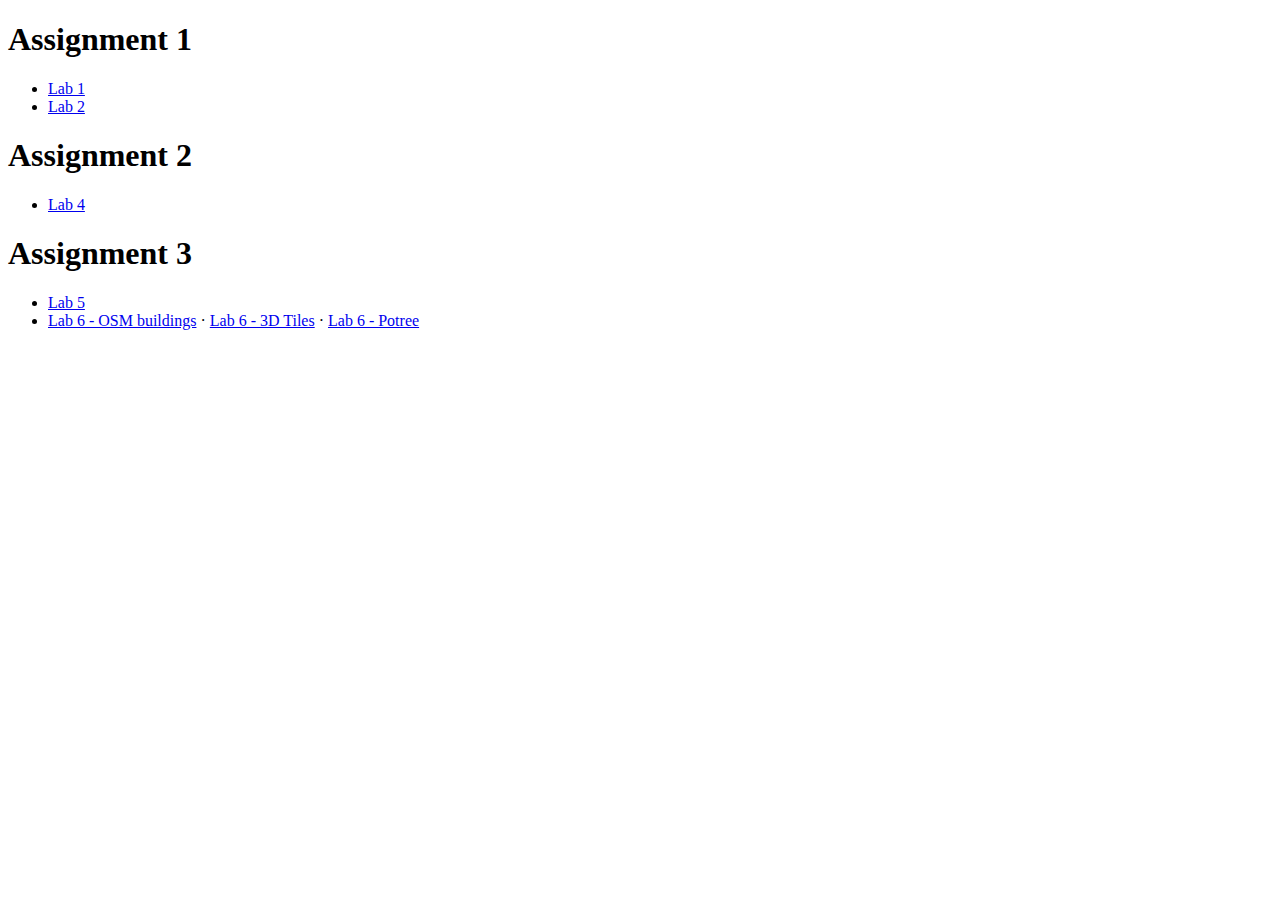
<file: index.html>
<!DOCTYPE html>

<head>
    <title>Labs for Geo1007</title>
    <meta charset="utf-8" />
</head>

<body>
    <h1>Assignment 1</h1>
    <ul>
        <li><a href="./lab1/">Lab 1</a></li>
        <li><a href="./lab2/">Lab 2</a></li>
    </ul>
    <h1>Assignment 2</h1>
    <ul>
        <li><a href="./lab4/">Lab 4</a></li>
    </ul>
    <h1>Assignment 3</h1>
    <ul>
        <li><a href="./lab5/">Lab 5</a></li>
        <li>
            <a href="./lab6/osm_buildings/">Lab 6 - OSM buildings</a>
            &middot;
            <a href="./lab6/3d_tiles/">Lab 6 - 3D Tiles</a>
            &middot;
            <a href="./lab6/potree/">Lab 6 - Potree</a>
        </li>
    </ul>
</body>

</html>
</file>
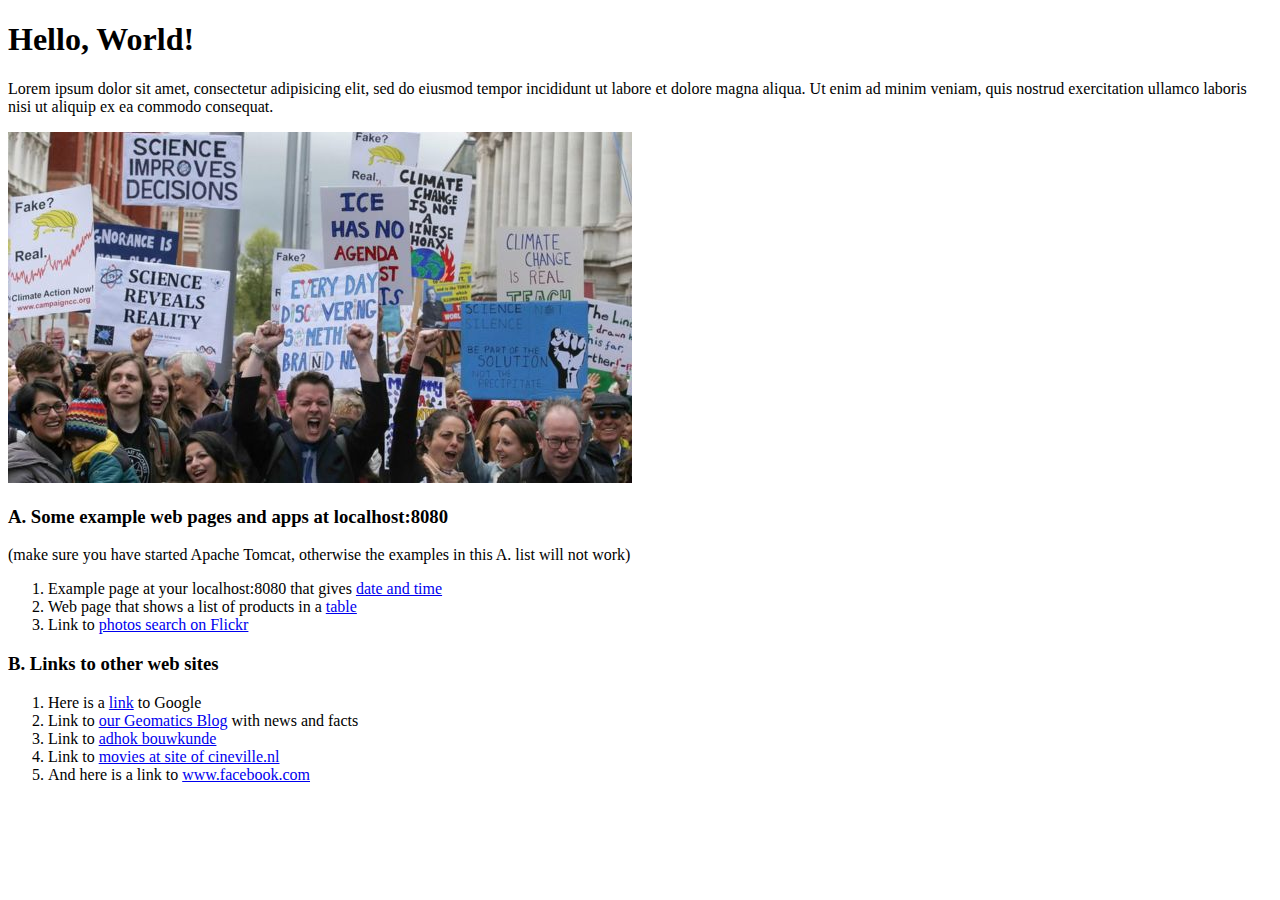
<file: lab1/index.html>
<!doctype html>
<html>

<head>
	<title>Lab 1 &middot; Start page</title>
	<meta charset="utf-8" />
</head>

<body>
	<h1>Hello, World!</h1>

	<p>Lorem ipsum dolor sit amet, consectetur adipisicing elit, sed do eiusmod
		tempor incididunt ut labore et dolore magna aliqua.
		Ut enim ad minim veniam, quis nostrud exercitation ullamco laboris nisi ut aliquip ex ea
		commodo consequat. </p>

	<img src="_95746143_sciencelondon.jpg" alt="an image of the march for science April 22 in London">

	<h3>A. Some example web pages and apps at localhost:8080</h3>
	<p> (make sure you have started Apache Tomcat, otherwise the examples in this A. list will not work) </p>

	<!-- We'll wrap the links in an ol tag -->
	<ol>
		<li>
			Example page at your localhost:8080 that gives <a
				href="http://localhost:8080/examples/jsp/dates/date.jsp">date and time</a>
		</li>
		<li>
			Web page that shows a list of products in a <a
				href="http://localhost:8080/examples/jsp/jsp2/tagfiles/products.jsp">table</a>
		</li>
		<li>
			Link to <a href="./photoSearch">photos search on Flickr</a>
		</li>
	</ol>

	<h3>B. Links to other web sites</h3>
	<ol>
		<li>
			Here is a <a href="https://www.google.com/">link</a> to Google
		</li>
		<li>
			Link to <a href="http://geomatics.tudelft.nl">our Geomatics Blog</a> with news and facts
		</li>
		<li>
			Link to <a href="https://adhok.bk.tudelft.nl/site/">adhok bouwkunde</a>
		</li>
		<li>
			Link to <a href="https://www.cineville.nl/">movies at site of cineville.nl</a>
		</li>
		<li>
			And here is a link to
			<a href="https://www.facebook.com">
				www.facebook.com
			</a>
		</li>
	</ol>

	<br>

</body>

</html>
</file>
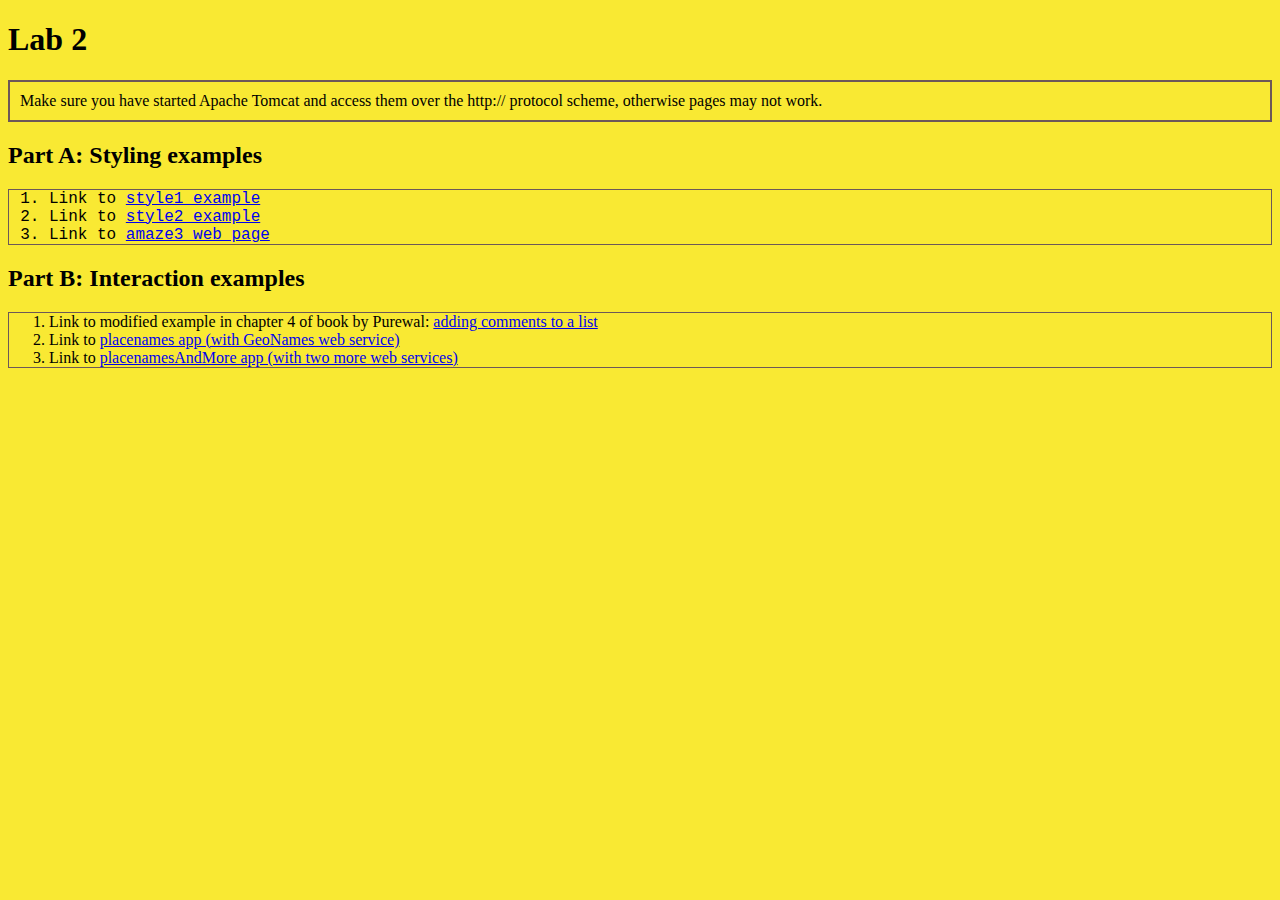
<file: lab2/index.html>
<!doctype html>
<html>

<head>
	<title>Lab 2 start page</title>
	<link href="style.css" rel="stylesheet" type="text/css">
</head>

<body>
	<h1>Lab 2</h1>
	<p> Make sure you have started Apache Tomcat and access them over the
	<span>http://</span> protocol scheme, otherwise pages may not work. </p>

	<h2>Part A: Styling examples</h2>
	<ol class="list-a">
		<li>
			Link to <a href="./styling/style1">style1 example</a>
		</li>
		<li>
			Link to <a href="./styling/style2">style2 example</a>
		</li>
		<li>
			Link to <a href="./styling/amaze3">amaze3 web page</a>
		</li>
	</ol>

	<h2>Part B: Interaction examples</h2>
	<ol class="list-b">

		<li>
			Link to modified example in chapter 4 of book by Purewal: <a href="./interaction/add2dom/index.html">adding
				comments to a list</a>
		</li>
		<li>
			Link to <a href="./interaction/placenames/index.html">placenames app (with GeoNames web service)</a>
		</li>
		<li>
			Link to <a href="./interaction/placenamesAndMore/index.html">placenamesAndMore app (with two more web
				services)</a>
		</li>


	</ol>

	<br>

</body>

</html>
</file>
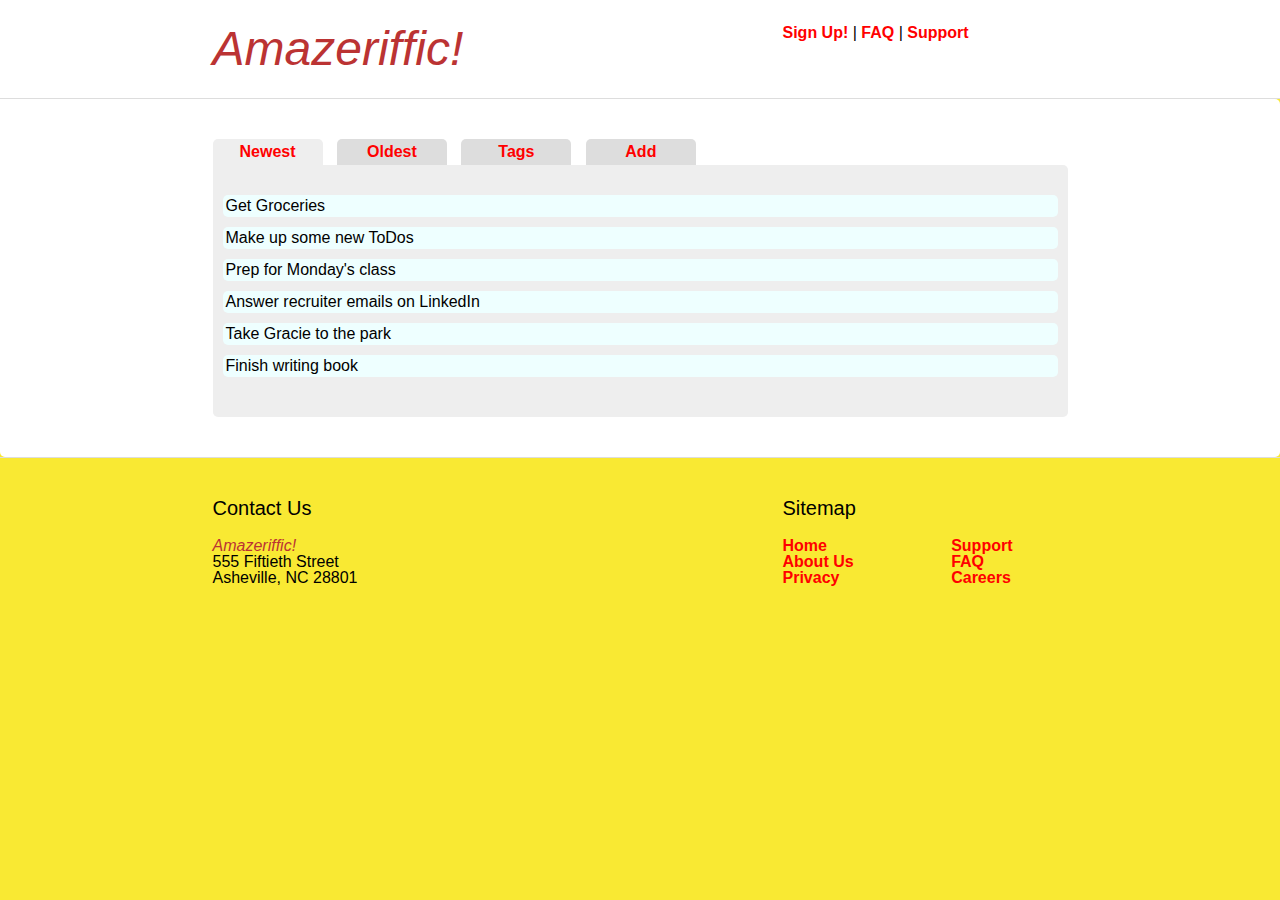
<file: lab1/amaze5/index.html>
<!doctype html>
<html>
  <head>
    <title>Amazeriffic!</title>
    <link href="stylesheets/reset.css" rel="stylesheet" type="text/css">
    <link href="stylesheets/style.css" rel="stylesheet" type="text/css">
    <link href='http://fonts.googleapis.com/css?family=Ubuntu' rel='stylesheet' type='text/css'>
    <link href='http://fonts.googleapis.com/css?family=Droid+Sans' rel='stylesheet' type='text/css'>    
  </head>

  <body>
    <header>
      <div class="container">
        <h1>Amazeriffic!</h1>
        <nav>
          <a href="#">Sign Up!</a> |
          <a href="#">FAQ</a> |
          <a href="#">Support</a>
        </nav>
      </div>
    </header>


    <main>
      <div class="container">
        <div class="tabs">
          <a href=""><span class="active">Newest</span></a>
          <a href=""><span>Oldest</span></a>
          <a href=""><span>Tags</span></a>
          <a href=""><span>Add</span></a>
        </div>
        <div class="content">
          <ul>
            <li>Get Groceries</li>
            <li>Make up some new ToDos</li>
            <li>Prep for Monday's class</li>
            <li>Answer recruiter emails on LinkedIn</li>
            <li>Take Gracie to the park</li>
            <li>Finish writing book</li>
          </ul>
        </div>
      </div>
    </main>

    <footer>
      <div class="container">
        <div class="contact">
          <h5>Contact Us</h5>
          <p>Amazeriffic!</p>
          <p>555 Fiftieth Street</p>
          <p>Asheville, NC 28801</p>
        </div>
        <div class="sitemap">
          <h5>Sitemap</h5>
          <ul>
            <div class="left">
              <li><a href="#">Home</a></li>
              <li><a href="#">About Us</a></li>
              <li><a href="#">Privacy</a></li>
            </div>
            <div class="right">
              <li><a href="#">Support</a></li>
              <li><a href="#">FAQ</a></li>
              <li><a href="#">Careers</a></li>
            </div>
          </ul>
        </div>
      </div>
    </footer>

    <script src="http://code.jquery.com/jquery-2.0.3.min.js"></script>
    <script src="javascripts/app.js"></script>
  </body>
</html>
</file>
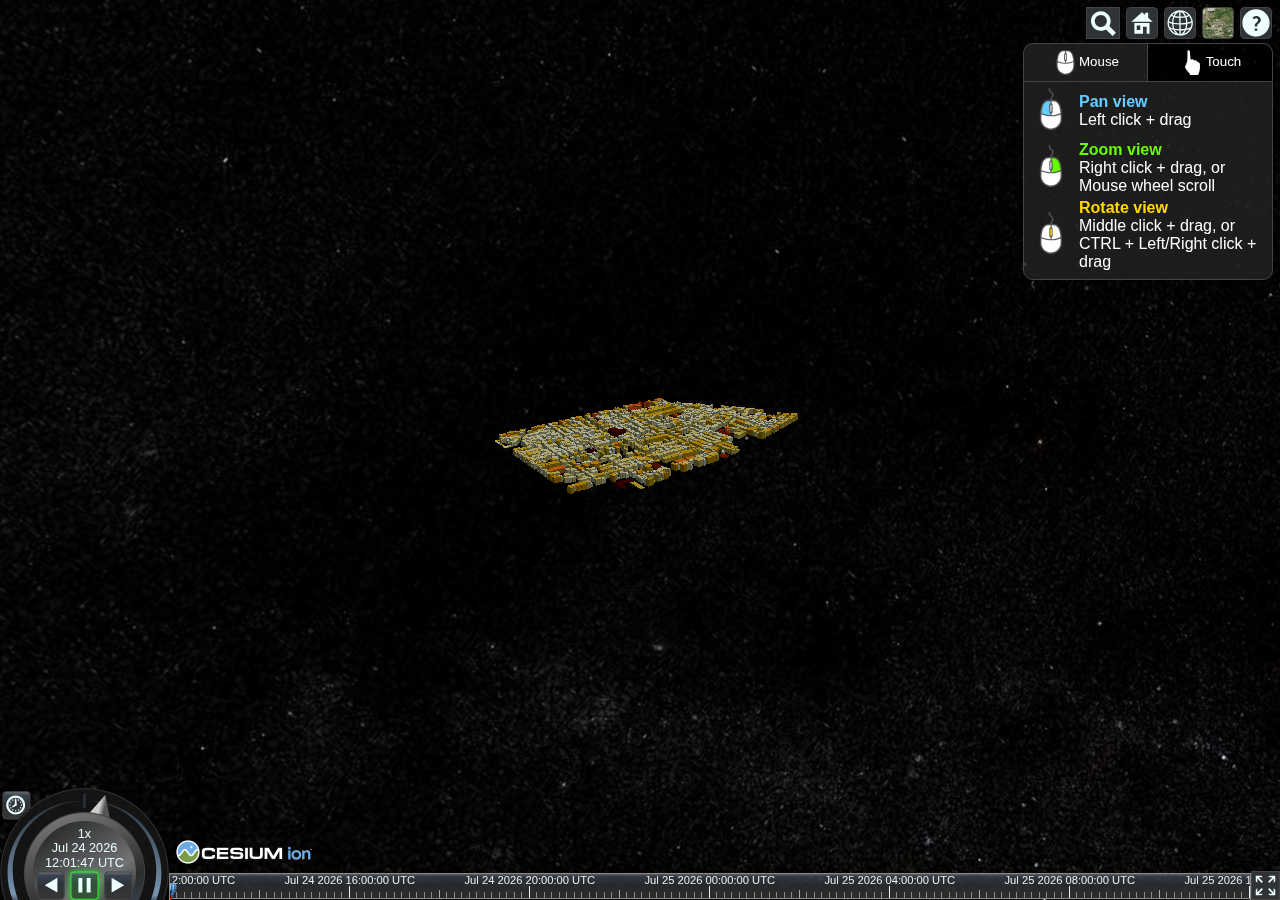
<file: lab6/3d_tiles/index.html>
<!doctype html>
<html lang="en">

<head>
  <meta charset="utf-8">
  <meta http-equiv="X-UA-Compatible" content="IE=edge">
  <meta name="viewport" content="width=device-width, initial-scale=1, maximum-scale=1, minimum-scale=1, user-scalable=no">
  <meta name="description" content="Valuation demo">

  <title>Valuation Demo</title>
  <script type="text/javascript" src="./Cesium/Cesium.js"></script>
</head>

<body>
  <style>
    @import url(./cesium.css);
  </style>
  <div id="cesiumContainer" class="fullSize"></div>
  <div id="toolbar"></div>
  <script>
    Cesium.Ion.defaultAccessToken = 'eyJhbGciOiJIUzI1NiIsInR5cCI6IkpXVCJ9.eyJqdGkiOiI0YzhmMjQ4MS05OTMzLTQzODMtYTEzMi1hMDAyZjFkOTUyNWUiLCJpZCI6ODA1MSwic2NvcGVzIjpbImFzciIsImdjIl0sImlhdCI6MTU1MTExODQwMn0.btrYdNobY3Q4r_xhej3i0R_nNTAdpWkyJZ1peV7hico';

    function startup(Cesium) {
      'use strict';
      var viewer = new Cesium.Viewer('cesiumContainer');
      var scene = viewer.scene;
      viewer.scene.globe.depthTestAgainstTerrain = true;

      // add valuation tileset
      var tileset = scene.primitives.add(
        new Cesium.Cesium3DTileset({
          url: './tileset/tileset.json'
        })
      );

      tileset.readyPromise.then(function (tileset) {
        viewer.zoomTo(tileset, new Cesium.HeadingPitchRange(1.5, -0.4, tileset.boundingSphere.radius * 3.0));

        // Override the default home button = reset to location of tileset instead of to world globe
        viewer.homeButton.viewModel.command.beforeExecute.addEventListener(function (e) {
          e.cancel = true;
          viewer.zoomTo(tileset, new Cesium.HeadingPitchRange(1.5, -0.4, tileset.boundingSphere.radius * 3.0));
        });

        // styling tileset
        var stylingAttribute = "totVal2020";
        var colorVal = [
          ["${BINAKODU} === '2516798'", 'rgba(255, 0, 209,0)'],
          ["${BINAKODU} === '3000018'", 'rgba(255, 0, 209,0)'],
          ["${" + stylingAttribute + "} >= 16100000", "rgb(77,0,0)"],
          ["${" + stylingAttribute + "} >= 15900000", "rgb(81,2,0)"],
          ["${" + stylingAttribute + "} >= 15700000", "rgb(86,4,0)"],
          ["${" + stylingAttribute + "} >= 15500000", "rgb(91,7,0)"],
          ["${" + stylingAttribute + "} >= 15300000", "rgb(96,9,0)"],
          ["${" + stylingAttribute + "} >= 15100000", "rgb(100,11,0)"],
          ["${" + stylingAttribute + "} >= 14900000", "rgb(105,14,0)"],
          ["${" + stylingAttribute + "} >= 14700000", "rgb(110,16,0)"],
          ["${" + stylingAttribute + "} >= 14500000", "rgb(115,19,0)"],
          ["${" + stylingAttribute + "} >= 14300000", "rgb(119,21,0)"],
          ["${" + stylingAttribute + "} >= 14100000", "rgb(124,23,0)"],
          ["${" + stylingAttribute + "} >= 13900000", "rgb(129,26,0)"],
          ["${" + stylingAttribute + "} >= 13700000", "rgb(134,28,0)"],
          ["${" + stylingAttribute + "} >= 13500000", "rgb(138,30,0)"],
          ["${" + stylingAttribute + "} >= 13300000", "rgb(143,33,0)"],
          ["${" + stylingAttribute + "} >= 13100000", "rgb(148,35,0)"],
          ["${" + stylingAttribute + "} >= 12900000", "rgb(153,38,0)"],
          ["${" + stylingAttribute + "} >= 12700000", "rgb(159,40,1)"],
          ["${" + stylingAttribute + "} >= 12500000", "rgb(165,43,3)"],
          ["${" + stylingAttribute + "} >= 12300000", "rgb(172,46,4)"],
          ["${" + stylingAttribute + "} >= 12100000", "rgb(178,49,6)"],
          ["${" + stylingAttribute + "} >= 11900000", "rgb(184,52,8)"],
          ["${" + stylingAttribute + "} >= 11700000", "rgb(191,54,9)"],
          ["${" + stylingAttribute + "} >= 11500000", "rgb(197,57,11)"],
          ["${" + stylingAttribute + "} >= 11300000", "rgb(204,60,13)"],
          ["${" + stylingAttribute + "} >= 11100000", "rgb(210,63,14)"],
          ["${" + stylingAttribute + "} >= 10900000", "rgb(216,66,16)"],
          ["${" + stylingAttribute + "} >= 10700000", "rgb(223,68,17)"],
          ["${" + stylingAttribute + "} >= 10500000", "rgb(229,71,19)"],
          ["${" + stylingAttribute + "} >= 10300000", "rgb(235,74,21)"],
          ["${" + stylingAttribute + "} >= 10100000", "rgb(242,77,22)"],
          ["${" + stylingAttribute + "} >= 9900000", "rgb(248,80,24)"],
          ["${" + stylingAttribute + "} >= 9700000", "rgb(255, 83, 26)"],
          ["${" + stylingAttribute + "} >= 9500000", "rgb(255,87,24)"],
          ["${" + stylingAttribute + "} >= 9300000", "rgb(255,91,22)"],
          ["${" + stylingAttribute + "} >= 9100000", "rgb(255,96,21)"],
          ["${" + stylingAttribute + "} >= 8900000", "rgb(255,100,19)"],
          ["${" + stylingAttribute + "} >= 8700000", "rgb(255,104,17)"],
          ["${" + stylingAttribute + "} >= 8500000", "rgb(255,109,16)"],
          ["${" + stylingAttribute + "} >= 8300000", "rgb(255,113,14)"],
          ["${" + stylingAttribute + "} >= 8100000", "rgb(255,118,13)"],
          ["${" + stylingAttribute + "} >= 7900000", "rgb(255,122,11)"],
          ["${" + stylingAttribute + "} >= 7700000", "rgb(255,126,9)"],
          ["${" + stylingAttribute + "} >= 7500000", "rgb(255,131,8)"],
          ["${" + stylingAttribute + "} >= 7300000", "rgb(255,135,6)"],
          ["${" + stylingAttribute + "} >= 7100000", "rgb(255,139,4)"],
          ["${" + stylingAttribute + "} >= 6900000", "rgb(255,144,3)"],
          ["${" + stylingAttribute + "} >= 6700000", "rgb(255,148,1)"],
          ["${" + stylingAttribute + "} >= 6500000", "rgb(255,153,0)"],
          ["${" + stylingAttribute + "} >= 6300000", "rgb(253,154,0)"],
          ["${" + stylingAttribute + "} >= 6100000", "rgb(251,155,0)"],
          ["${" + stylingAttribute + "} >= 5900000", "rgb(250,156,0)"],
          ["${" + stylingAttribute + "} >= 5700000", "rgb(248,157,0)"],
          ["${" + stylingAttribute + "} >= 5500000", "rgb(247,158,0)"],
          ["${" + stylingAttribute + "} >= 5300000", "rgb(245,160,0)"],
          ["${" + stylingAttribute + "} >= 5100000", "rgb(244,161,0)"],
          ["${" + stylingAttribute + "} >= 4900000", "rgb(242,162,0)"],
          ["${" + stylingAttribute + "} >= 4700000", "rgb(240,163,0)"],
          ["${" + stylingAttribute + "} >= 4500000", "rgb(239,164,0)"],
          ["${" + stylingAttribute + "} >= 4300000", "rgb(237,166,0)"],
          ["${" + stylingAttribute + "} >= 4100000", "rgb(236,167,0)"],
          ["${" + stylingAttribute + "} >= 3900000", "rgb(234,168,0)"],
          ["${" + stylingAttribute + "} >= 3700000", "rgb(233,169,0)"],
          ["${" + stylingAttribute + "} >= 3500000", "rgb(231,170,0)"],
          ["${" + stylingAttribute + "} >= 3300000", "rgb(230,172,0)"],
          ["${" + stylingAttribute + "} >= 3100000", "rgb(231,176,14)"],
          ["${" + stylingAttribute + "} >= 2900000", "rgb(233,181,28)"],
          ["${" + stylingAttribute + "} >= 2700000", "rgb(234,186,43)"],
          ["${" + stylingAttribute + "} >= 2500000", "rgb(236,191,57)"],
          ["${" + stylingAttribute + "} >= 2300000", "rgb(237,196,71)"],
          ["${" + stylingAttribute + "} >= 2100000", "rgb(239,200,86)"],
          ["${" + stylingAttribute + "} >= 1900000", "rgb(240,205,100)"],
          ["${" + stylingAttribute + "} >= 1700000", "rgb(242,210,115)"],
          ["${" + stylingAttribute + "} >= 1500000", "rgb(244,215,129)"],
          ["${" + stylingAttribute + "} >= 1300000", "rgb(245,220,143)"],
          ["${" + stylingAttribute + "} >= 1100000", "rgb(247,224,158)"],
          ["${" + stylingAttribute + "} >= 900000", "rgb(248,229,172)"],
          ["${" + stylingAttribute + "} >= 700000", "rgb(250,234,186)"],
          ["${" + stylingAttribute + "} >= 500000", "rgb(251,239,201)"],
          ["${" + stylingAttribute + "} >= 300000", "rgb(253,244,215)"],
          ["${" + stylingAttribute + "} >= 100000", "rgb(255,249,230)"],

          ['true', 'rgb(255, 100, 255)']
        ];

        var properties = tileset.properties;
        if (Cesium.defined(properties) && Cesium.defined(properties[stylingAttribute])) {
          console.log('defined');
          tileset.style = new Cesium.Cesium3DTileStyle({
            color: {
              conditions: colorVal
            }
          });
        }
      })
    }

    console.log('starting Cesium');
    startup(Cesium);
  </script>

</html>
</file>
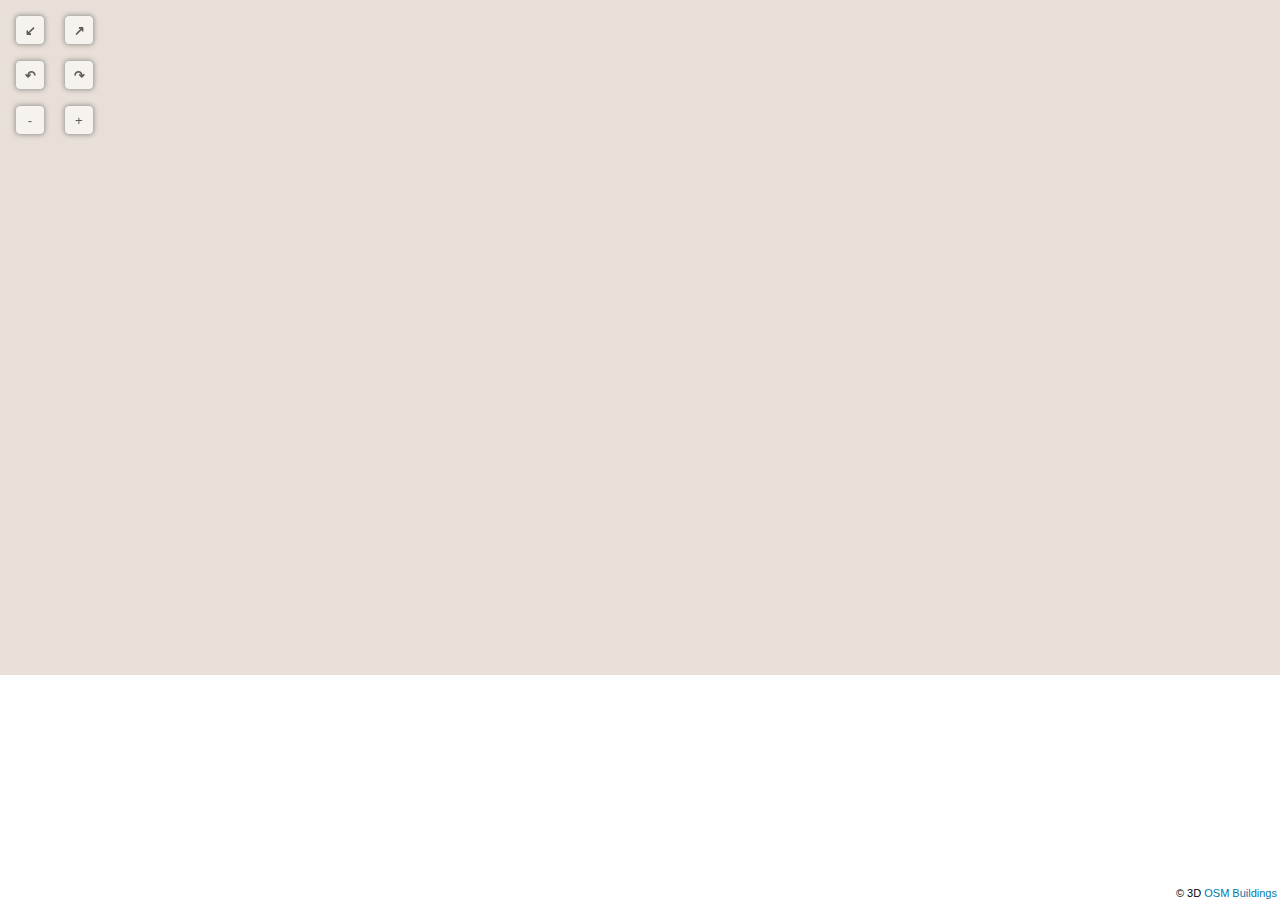
<file: lab6/osm_buildings/index.html>
<!DOCTYPE html>
<html>

<head>
  <title>OSM Buildings with BAG data for Delft</title>
  <meta charset="utf-8">
  <meta name="viewport" content="width=device-width, initial-scale=1.0, maximum-scale=1.0, user-scalable=no">
  <style>
    html,
    body {
      margin: 0;
      padding: 0;
      width: 100%;
      height: 100%;
    }

    #map {
      width: 100%;
      height: 75%;
    }

    .control {
      position: absolute;
      left: 0;
      z-index: 1000;
    }

    .control.tilt {
      top: 0;
    }

    .control.rotation {
      top: 45px;
    }

    .control.zoom {
      top: 90px;
    }

    .control.zoom button {
      font-weight: normal;
    }

    .control button {
      width: 30px;
      height: 30px;
      margin: 15px 0 0 15px;
      border: 1px solid #999999;
      background: #ffffff;
      opacity: 0.6;
      border-radius: 5px;
      box-shadow: 0 0 5px #666666;
      font-weight: bold;
      text-align: center;
    }

    .control button:hover {
      opacity: 1;
      cursor: pointer;
    }
  </style>
  <style>
    table {
      border-collapse: collapse;
    }

    table,
    td,
    th {
      border: 1px solid black;
    }

    .popup {
      display: none;
      position: absolute;
      padding: 5px;
      border: 1px solid black;
      background-color: #bbbbbb;
      font-size: 13px;
    }
  </style>

  <link rel="stylesheet" href="OSMBuildings/OSMBuildings.css">
  <script src="OSMBuildings/OSMBuildings.js"></script>
  <script src="lib/wfsGeojson.js"></script>

</head>

<body>
  <div id="map"></div>
  <p id="errors"></p>
  <div class="popup" id="onclickInfo">
  </div>

  <div class="control tilt">
    <button class="dec">&#8601;</button>
    <button class="inc">&#8599;</button>
  </div>

  <div class="control rotation">
    <button class="inc">&#8630;</button>
    <button class="dec">&#8631;</button>
  </div>

  <div class="control zoom">
    <button class="dec">-</button>
    <button class="inc">+</button>
  </div>

  <script>

    var options = options || {};

    var map = new GLMap('map', {
      position: { latitude: 52.006042, longitude: 4.3700278 },
      zoom: 16,
      minZoom: 15,
      maxZoom: 20,
      state: true // stores map position/rotation in url
    });

    var osmb = new OSMBuildings({
      baseURL: './OSMBuildings',
      effects: ['shadows'],
      attribution: '© 3D <a href="https://osmbuildings.org/copyright/">OSM Buildings</a>'
    }).addTo(map);


    osmb.addMapTiles('https://api.mapbox.com/styles/v1/osmbuildings/cjt9gq35s09051fo7urho3m0f/tiles/256/{z}/{x}/{y}@2x?access_token=pk.eyJ1IjoibWRldnJpZXMiLCJhIjoiY2p4dzZweml0MGJuaTNvbWw0dHR5NjFmciJ9.XQNwoOIQE01Xk65zpkXRZg', options,
      {
        attribution: '© Data <a href="https://openstreetmap.org/copyright/">OpenStreetMap</a> · © Map <a href="http://mapbox.com">Mapbox</a>'
      }
    );

    // mdv 2018 geoweb course: switch default osmbuildings vector layer off
    //osmb.addGeoJSONTiles('https://{s}.data.osmbuildings.org/0.2/anonymous/tile/{z}/{x}/{y}.json');

    var url_wfs = 'https://varioscale.bk.tudelft.nl/geoserver/nl/ows?';
    var featuretype = 'nl:building';
    var geometryName = 'nl:the_geom';
    // These are the basic parameters for a WFS request 
    //var params = 'service=WFS&version=2.0.0&request=GetFeature&outputFormat=application/json&srsName=EPSG:4326';
    var params = 'service=WFS&version=1.0.0&request=GetFeature&outputFormat=application/json&srsName=EPSG:4326';
    // also needed: specify the WFS feature type that you request from the WFS service
    params += '&typeName=' + featuretype;
    // and the geometry property and the height (for on-the-fly extrusion by OSM)	
    params += '&propertyName=' + geometryName + ',height';
    // and in this use case the bouwjaar (= year that building was constructed)
    params += ',bouwjaar';
    // finally a selection filter, to select the tiles
    params += '&cql_filter=t{z}_x \= {x} and t{z}_y \= {y}';

    // possibility to add another selection criterion, like so
    //params += ' and bouwjaar \< 1850';


    // options for OSM addGeoJSONTiles 
    options.fixedZoom = 15;
    options.modifier = function (id, properties) {
      var bouwjaar = properties['bouwjaar'];
      //console.log(bouwjaar) ;
      if (bouwjaar < 1795) { this.color = 'red'; }
      else if (bouwjaar >= 1795 && bouwjaar < 1945) { this.color = 'yellow'; }
      else if (bouwjaar >= 1945 && bouwjaar < 2008) { this.color = 'aquamarine'; }
      else if (bouwjaar >= 2008) { this.color = 'blue'; }
      else if (bouwjaar == 9999) { this.color = 'lightgray'; }
      else { this.color = 'lightgray'; }
    };


    // WFS request and OSM options are passed on to OSM addGeoJSONTiles
    osmb.addGeoJSONTiles(url_wfs + params, options);


    //************************************************************

    // standard OSM Buildings control panel upper left
    var controlButtons = document.querySelectorAll('.control button');

    for (var i = 0, il = controlButtons.length; i < il; i++) {
      controlButtons[i].addEventListener('click', function (e) {
        var button = this;
        var parentClassList = button.parentNode.classList;
        var direction = button.classList.contains('inc') ? 1 : -1;
        var increment;
        var property;

        if (parentClassList.contains('tilt')) {
          property = 'Tilt';
          increment = direction * 10;
        }
        if (parentClassList.contains('rotation')) {
          property = 'Rotation';
          increment = direction * 10;
        }
        if (parentClassList.contains('zoom')) {
          property = 'Zoom';
          increment = direction * 1;
        }
        if (property) {
          map['set' + property](map['get' + property]() + increment);
        }
      });
    }


    //************************************************************
    // getfeature request

    var infoDiv = document.getElementById('onclickInfo');

    var url = url_wfs;
    url += 'service=WFS&version=1.0.0&request=GetFeature&outputFormat=application/json&srsName=EPSG:4326&';
    url += 'typeName=' + featuretype + '&';

    function divPopUp(id, e) {

      var params = 'featureid=' + id;

      GetFeatureWFS(url, params, function (validJson) {
        console.log(validJson);

        if (validJson) {

          var content = '<b>' + validJson.features[0].id + '</b>';
          content += '<table>';
          content += '<tr>';
          for (key in validJson.features[0].properties) {
            content += '<td>' + key + '</td>';
          }
          content += '</tr>';
          content += '<tr>';
          for (key in validJson.features[0].properties) {
            content += '<td>' + validJson.features[0].properties[key] + '</td>';
          }
          content += '</tr>';
          content += '</table>';

          infoDiv.innerHTML = content;
          infoDiv.style.display = "block";
        }

      });

    }


    map.on('pointerdown', function (e) {
      var id = osmb.getTarget(e.x, e.y, function (id) {

        console.log(id);

        if (id) {
          document.body.style.cursor = 'pointer';
          osmb.highlight(id, '#ffffff');

          // note: the id is in fact featuretypename.id
          // (remark: in case of linking to other data sources: use split('.') to get only the 'id' itself)
          divPopUp(id, e);


        } else {
          document.body.style.cursor = 'default';
          osmb.highlight(null);

          infoDiv.style.display = "none";
          infoDiv.innerHTML = null;
        }

      });
    });


  </script>
</body>

</html>
</file>
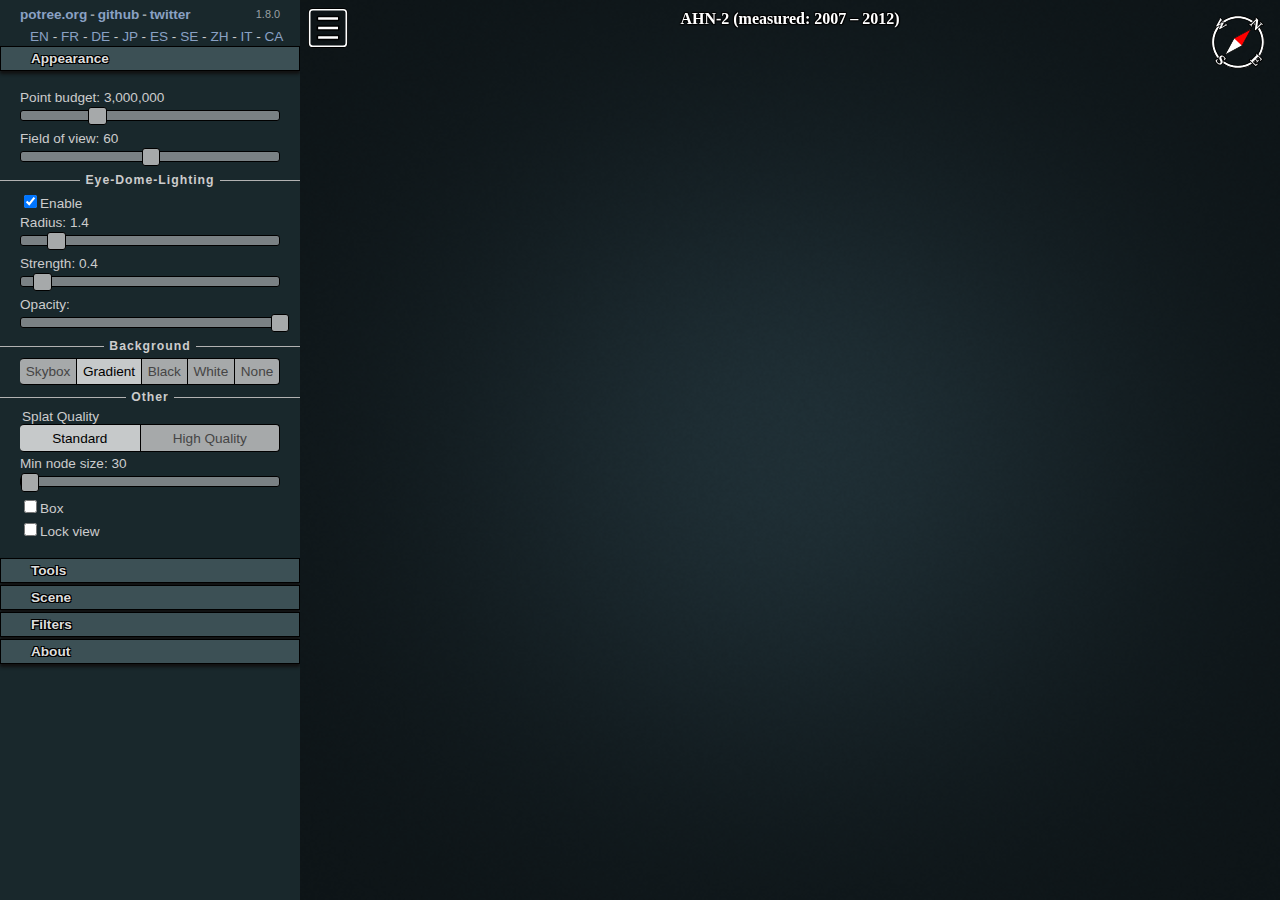
<file: lab6/potree/index.html>
<!DOCTYPE html>
<html lang="en">

<head>
	<meta charset="utf-8">
	<meta name="description" content="">
	<meta name="author" content="">
	<meta name="viewport" content="width=device-width, initial-scale=1.0, user-scalable=no">
	<title>GEO1007 : Potree pointcloud viewer</title>

	<link rel="stylesheet" type="text/css" href="./build/potree/potree.css">
	<link rel="stylesheet" type="text/css" href="./libs/jquery-ui/jquery-ui.min.css">
	<link rel="stylesheet" type="text/css" href="./libs/openlayers3/ol.css">
	<link rel="stylesheet" type="text/css" href="./libs/spectrum/spectrum.css">
	<link rel="stylesheet" type="text/css" href="./libs/jstree/themes/mixed/style.css">
</head>

<body>
	<script src="./libs/jquery/jquery-3.1.1.min.js"></script>
	<script src="./libs/spectrum/spectrum.js"></script>
	<script src="./libs/jquery-ui/jquery-ui.min.js"></script>
	<script src="./libs/other/BinaryHeap.js"></script>
	<script src="./libs/tween/tween.min.js"></script>
	<script src="./libs/d3/d3.js"></script>
	<script src="./libs/proj4/proj4.js"></script>
	<script src="./libs/openlayers3/ol.js"></script>
	<script src="./libs/i18next/i18next.js"></script>
	<script src="./libs/jstree/jstree.js"></script>
	<script src="./build/potree/potree.js"></script>
	<script src="./libs/plasio/js/laslaz.js"></script>

	<div class="potree_container" style="position: absolute; width: 100%; height: 100%; left: 0px; top: 0px; ">
		<div id="potree_render_area"></div>
		<div id="potree_sidebar_container"> </div>
	</div>

	<script type="module">

		import * as THREE from "./libs/three.js/build/three.module.js";

		window.viewer = new Potree.Viewer(document.getElementById("potree_render_area"));

		viewer.setEDLEnabled(true);
		viewer.setFOV(60);
		viewer.setPointBudget(3_000_000);
		viewer.loadSettingsFromURL();

		viewer.setControls(viewer.earthControls);

		viewer.setDescription("AHN-2 (measured: 2007 – 2012)");

		viewer.compass.setVisible(true);

		viewer.loadGUI(() => {
			viewer.setLanguage('en');
			$("#menu_appearance").next().show();
			viewer.toggleSidebar();
		});
	</script>


</body>

</html>
</file>
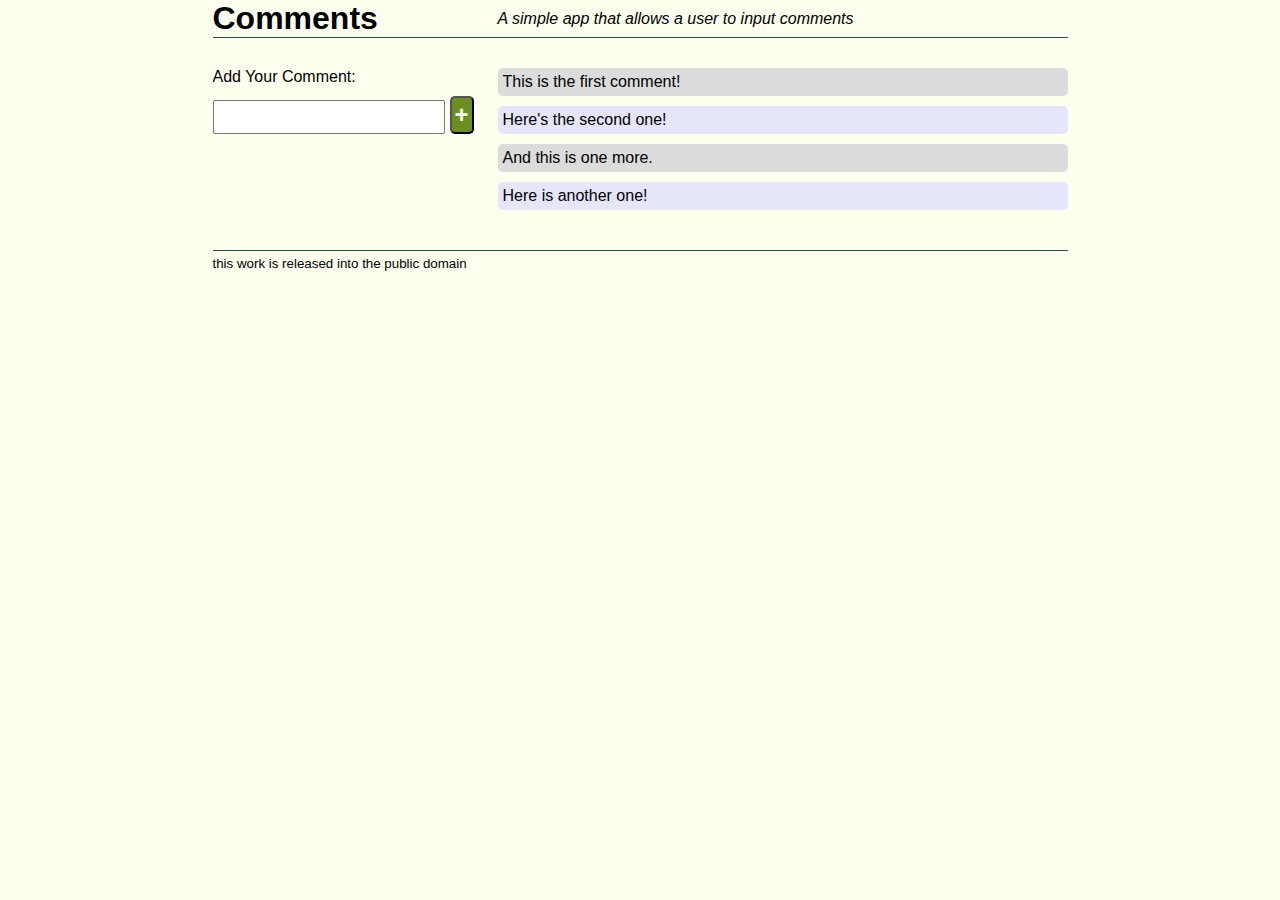
<file: lab2/interaction/add2dom/index.html>
<!doctype html>
<html>

<head>
  <title>A Simple App</title>

  <link href='style.css' rel='stylesheet' type='text/css'>
  <script src="app.js"></script>
</head>

<body>
  <header>
    <h1>Comments</h1>
    <p>A simple app that allows a user to input comments</p>
  </header>

  <main>
    <section class='comment-input'>
      <p>Add Your Comment:</p>
      <input><button>+</button>
    </section>

    <section class='comments'>
      <p>This is the first comment!</p>
      <p>Here's the second one!</p>
      <p>And this is one more.</p>
      <p>Here is another one!</p>
    </section>
  </main>

  <footer>
    <p>this work is released into the public domain</p>
  </footer>

  <!--script src="http://code.jquery.com/jquery-2.0.3.min.js"></script-->
  <!--  <script src="https://ajax.googleapis.com/ajax/libs/jquery/3.2.1/jquery.min.js"></script>-->

</body>

</html>
</file>
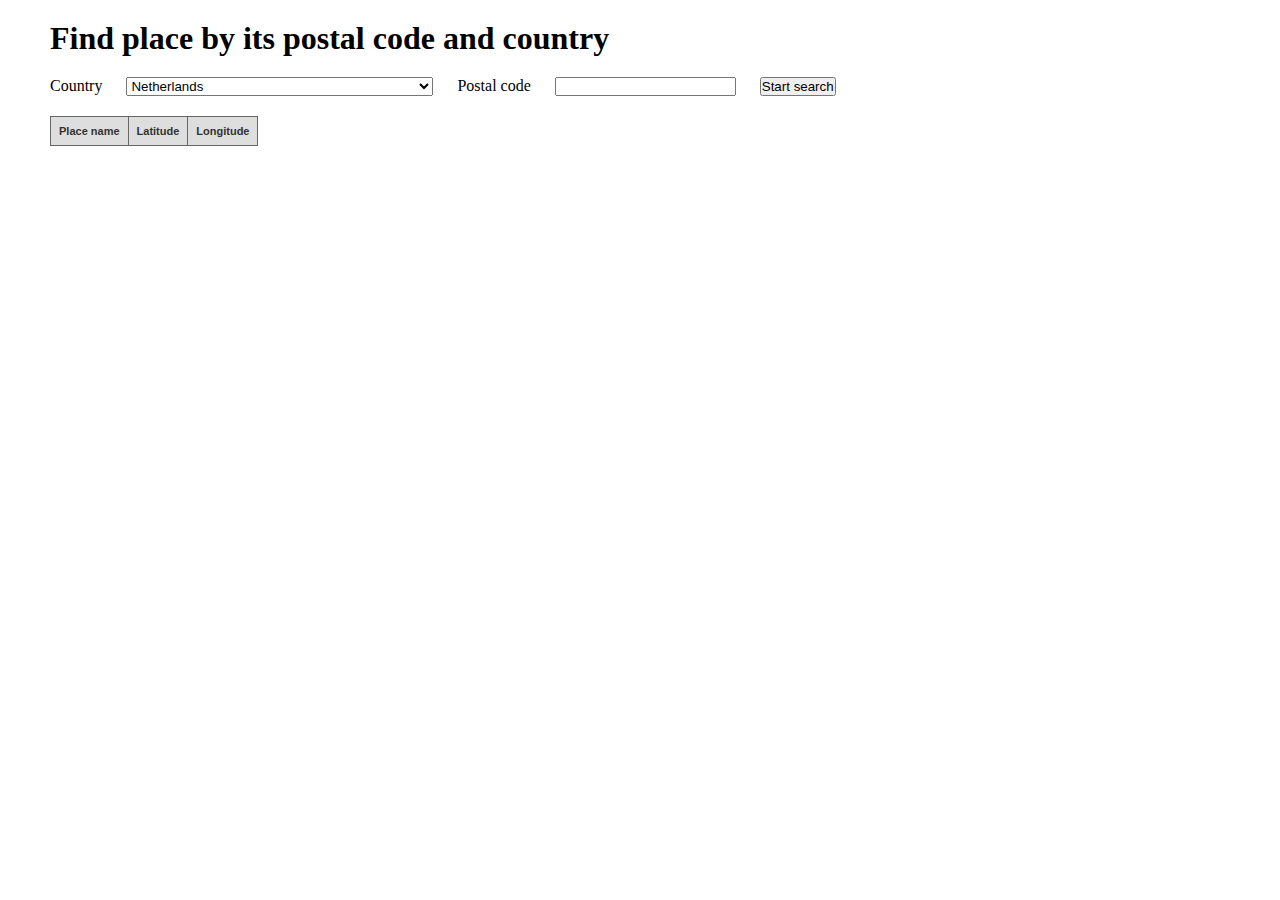
<file: lab2/interaction/placenames/index.html>
<!doctype html>
<html>

<head>
	<meta charset="utf-8" />
	<title>Lab 2: places from GeoNames</title>
	<link rel="stylesheet" href="style.css">

	<script src="app.js"></script>

</head>

<body>
	<header>
	</header>

	<main>
		<section id='geonames' class='input_block'>
			<h1>Find place by its postal code and country</h1>

			<label for="countrySelect">Country</label>
			<select id="countrySelect">
				<option value="AF">Afghanistan</option>
				<option value="AX">Åland Islands</option>
				<option value="AL">Albania</option>
				<option value="DZ">Algeria</option>
				<option value="AS">American Samoa</option>
				<option value="AD">Andorra</option>
				<option value="AO">Angola</option>
				<option value="AI">Anguilla</option>
				<option value="AQ">Antarctica</option>
				<option value="AG">Antigua and Barbuda</option>
				<option value="AR">Argentina</option>
				<option value="AM">Armenia</option>
				<option value="AW">Aruba</option>
				<option value="AU">Australia</option>
				<option value="AT">Austria</option>
				<option value="AZ">Azerbaijan</option>
				<option value="BS">Bahamas</option>
				<option value="BH">Bahrain</option>
				<option value="BD">Bangladesh</option>
				<option value="BB">Barbados</option>
				<option value="BY">Belarus</option>
				<option value="BE">Belgium</option>
				<option value="BZ">Belize</option>
				<option value="BJ">Benin</option>
				<option value="BM">Bermuda</option>
				<option value="BT">Bhutan</option>
				<option value="BO">Bolivia</option>
				<option value="BA">Bosnia and Herzegovina</option>
				<option value="BW">Botswana</option>
				<option value="BV">Bouvet Island</option>
				<option value="BR">Brazil</option>
				<option value="IO">British Indian Ocean Territory</option>
				<option value="BN">Brunei Darussalam</option>
				<option value="BG">Bulgaria</option>
				<option value="BF">Burkina Faso</option>
				<option value="BI">Burundi</option>
				<option value="KH">Cambodia</option>
				<option value="CM">Cameroon</option>
				<option value="CA">Canada</option>
				<option value="CV">Cape Verde</option>
				<option value="KY">Cayman Islands</option>
				<option value="CF">Central African Republic</option>
				<option value="TD">Chad</option>
				<option value="CL">Chile</option>
				<option value="CN">China</option>
				<option value="CX">Christmas Island</option>
				<option value="CC">Cocos (Keeling) Islands</option>
				<option value="CO">Colombia</option>
				<option value="KM">Comoros</option>
				<option value="CG">Congo</option>
				<option value="CD">Congo, The Democratic Republic of The</option>
				<option value="CK">Cook Islands</option>
				<option value="CR">Costa Rica</option>
				<option value="CI">Cote D'ivoire</option>
				<option value="HR">Croatia</option>
				<option value="CU">Cuba</option>
				<option value="CY">Cyprus</option>
				<option value="CZ">Czechia</option>
				<option value="DK">Denmark</option>
				<option value="DJ">Djibouti</option>
				<option value="DM">Dominica</option>
				<option value="DO">Dominican Republic</option>
				<option value="EC">Ecuador</option>
				<option value="EG">Egypt</option>
				<option value="SV">El Salvador</option>
				<option value="GQ">Equatorial Guinea</option>
				<option value="ER">Eritrea</option>
				<option value="EE">Estonia</option>
				<option value="ET">Ethiopia</option>
				<option value="FK">Falkland Islands (Malvinas)</option>
				<option value="FO">Faroe Islands</option>
				<option value="FJ">Fiji</option>
				<option value="FI">Finland</option>
				<option value="FR">France</option>
				<option value="GF">French Guiana</option>
				<option value="PF">French Polynesia</option>
				<option value="TF">French Southern Territories</option>
				<option value="GA">Gabon</option>
				<option value="GM">Gambia</option>
				<option value="GE">Georgia</option>
				<option value="DE">Germany</option>
				<option value="GH">Ghana</option>
				<option value="GI">Gibraltar</option>
				<option value="GR">Greece</option>
				<option value="GL">Greenland</option>
				<option value="GD">Grenada</option>
				<option value="GP">Guadeloupe</option>
				<option value="GU">Guam</option>
				<option value="GT">Guatemala</option>
				<option value="GG">Guernsey</option>
				<option value="GN">Guinea</option>
				<option value="GW">Guinea-bissau</option>
				<option value="GY">Guyana</option>
				<option value="HT">Haiti</option>
				<option value="HM">Heard Island and Mcdonald Islands</option>
				<option value="VA">Holy See (Vatican City State)</option>
				<option value="HN">Honduras</option>
				<option value="HK">Hong Kong</option>
				<option value="HU">Hungary</option>
				<option value="IS">Iceland</option>
				<option value="IN">India</option>
				<option value="ID">Indonesia</option>
				<option value="IR">Iran, Islamic Republic of</option>
				<option value="IQ">Iraq</option>
				<option value="IE">Ireland</option>
				<option value="IM">Isle of Man</option>
				<option value="IL">Israel</option>
				<option value="IT">Italy</option>
				<option value="JM">Jamaica</option>
				<option value="JP">Japan</option>
				<option value="JE">Jersey</option>
				<option value="JO">Jordan</option>
				<option value="KZ">Kazakhstan</option>
				<option value="KE">Kenya</option>
				<option value="KI">Kiribati</option>
				<option value="KP">Korea, Democratic People's Republic of</option>
				<option value="KR">Korea, Republic of</option>
				<option value="KW">Kuwait</option>
				<option value="KG">Kyrgyzstan</option>
				<option value="LA">Lao People's Democratic Republic</option>
				<option value="LV">Latvia</option>
				<option value="LB">Lebanon</option>
				<option value="LS">Lesotho</option>
				<option value="LR">Liberia</option>
				<option value="LY">Libyan Arab Jamahiriya</option>
				<option value="LI">Liechtenstein</option>
				<option value="LT">Lithuania</option>
				<option value="LU">Luxembourg</option>
				<option value="MO">Macao</option>
				<option value="MK">Macedonia, The Former Yugoslav Republic of</option>
				<option value="MG">Madagascar</option>
				<option value="MW">Malawi</option>
				<option value="MY">Malaysia</option>
				<option value="MV">Maldives</option>
				<option value="ML">Mali</option>
				<option value="MT">Malta</option>
				<option value="MH">Marshall Islands</option>
				<option value="MQ">Martinique</option>
				<option value="MR">Mauritania</option>
				<option value="MU">Mauritius</option>
				<option value="YT">Mayotte</option>
				<option value="MX">Mexico</option>
				<option value="FM">Micronesia, Federated States of</option>
				<option value="MD">Moldova, Republic of</option>
				<option value="MC">Monaco</option>
				<option value="MN">Mongolia</option>
				<option value="ME">Montenegro</option>
				<option value="MS">Montserrat</option>
				<option value="MA">Morocco</option>
				<option value="MZ">Mozambique</option>
				<option value="MM">Myanmar</option>
				<option value="NA">Namibia</option>
				<option value="NR">Nauru</option>
				<option value="NP">Nepal</option>
				<option value="NL" selected="selected">Netherlands</option>
				<option value="AN">Netherlands Antilles</option>
				<option value="NC">New Caledonia</option>
				<option value="NZ">New Zealand</option>
				<option value="NI">Nicaragua</option>
				<option value="NE">Niger</option>
				<option value="NG">Nigeria</option>
				<option value="NU">Niue</option>
				<option value="NF">Norfolk Island</option>
				<option value="MP">Northern Mariana Islands</option>
				<option value="NO">Norway</option>
				<option value="OM">Oman</option>
				<option value="PK">Pakistan</option>
				<option value="PW">Palau</option>
				<option value="PS">Palestinian Territory, Occupied</option>
				<option value="PA">Panama</option>
				<option value="PG">Papua New Guinea</option>
				<option value="PY">Paraguay</option>
				<option value="PE">Peru</option>
				<option value="PH">Philippines</option>
				<option value="PN">Pitcairn</option>
				<option value="PL">Poland</option>
				<option value="PT">Portugal</option>
				<option value="PR">Puerto Rico</option>
				<option value="QA">Qatar</option>
				<option value="RE">Reunion</option>
				<option value="RO">Romania</option>
				<option value="RU">Russian Federation</option>
				<option value="RW">Rwanda</option>
				<option value="SH">Saint Helena</option>
				<option value="KN">Saint Kitts and Nevis</option>
				<option value="LC">Saint Lucia</option>
				<option value="PM">Saint Pierre and Miquelon</option>
				<option value="VC">Saint Vincent and The Grenadines</option>
				<option value="WS">Samoa</option>
				<option value="SM">San Marino</option>
				<option value="ST">Sao Tome and Principe</option>
				<option value="SA">Saudi Arabia</option>
				<option value="SN">Senegal</option>
				<option value="RS">Serbia</option>
				<option value="SC">Seychelles</option>
				<option value="SL">Sierra Leone</option>
				<option value="SG">Singapore</option>
				<option value="SK">Slovakia</option>
				<option value="SI">Slovenia</option>
				<option value="SB">Solomon Islands</option>
				<option value="SO">Somalia</option>
				<option value="ZA">South Africa</option>
				<option value="GS">South Georgia and The South Sandwich Islands</option>
				<option value="ES">Spain</option>
				<option value="LK">Sri Lanka</option>
				<option value="SD">Sudan</option>
				<option value="SR">Suriname</option>
				<option value="SJ">Svalbard and Jan Mayen</option>
				<option value="SZ">Swaziland</option>
				<option value="SE">Sweden</option>
				<option value="CH">Switzerland</option>
				<option value="SY">Syrian Arab Republic</option>
				<option value="TW">Taiwan, Province of China</option>
				<option value="TJ">Tajikistan</option>
				<option value="TZ">Tanzania, United Republic of</option>
				<option value="TH">Thailand</option>
				<option value="TL">Timor-leste</option>
				<option value="TG">Togo</option>
				<option value="TK">Tokelau</option>
				<option value="TO">Tonga</option>
				<option value="TT">Trinidad and Tobago</option>
				<option value="TN">Tunisia</option>
				<option value="TR">Turkey</option>
				<option value="TM">Turkmenistan</option>
				<option value="TC">Turks and Caicos Islands</option>
				<option value="TV">Tuvalu</option>
				<option value="UG">Uganda</option>
				<option value="UA">Ukraine</option>
				<option value="AE">United Arab Emirates</option>
				<option value="GB">United Kingdom</option>
				<option value="US">United States</option>
				<option value="UM">United States Minor Outlying Islands</option>
				<option value="UY">Uruguay</option>
				<option value="UZ">Uzbekistan</option>
				<option value="VU">Vanuatu</option>
				<option value="VE">Venezuela</option>
				<option value="VN">Viet Nam</option>
				<option value="VG">Virgin Islands, British</option>
				<option value="VI">Virgin Islands, U.S.</option>
				<option value="WF">Wallis and Futuna</option>
				<option value="EH">Western Sahara</option>
				<option value="YE">Yemen</option>
				<option value="ZM">Zambia</option>
				<option value="ZW">Zimbabwe</option>
			</select>

			<label for="postal">Postal code</label>
			<input id='postal'>

			<button>Start search</button>
		</section>

		<div class="forDebug">
		</div>

		<div>
			<table id='resultsTable'>
				<tr>
					<th>
						Place name
					</th>
					<th>
						Latitude
					</th>
					<th>
						Longitude
					</th>
				</tr>
			</table>
		</div>

		<div class="messages">
		</div>
	</main>

	<footer>
	</footer>

</body>

</html>
</file>
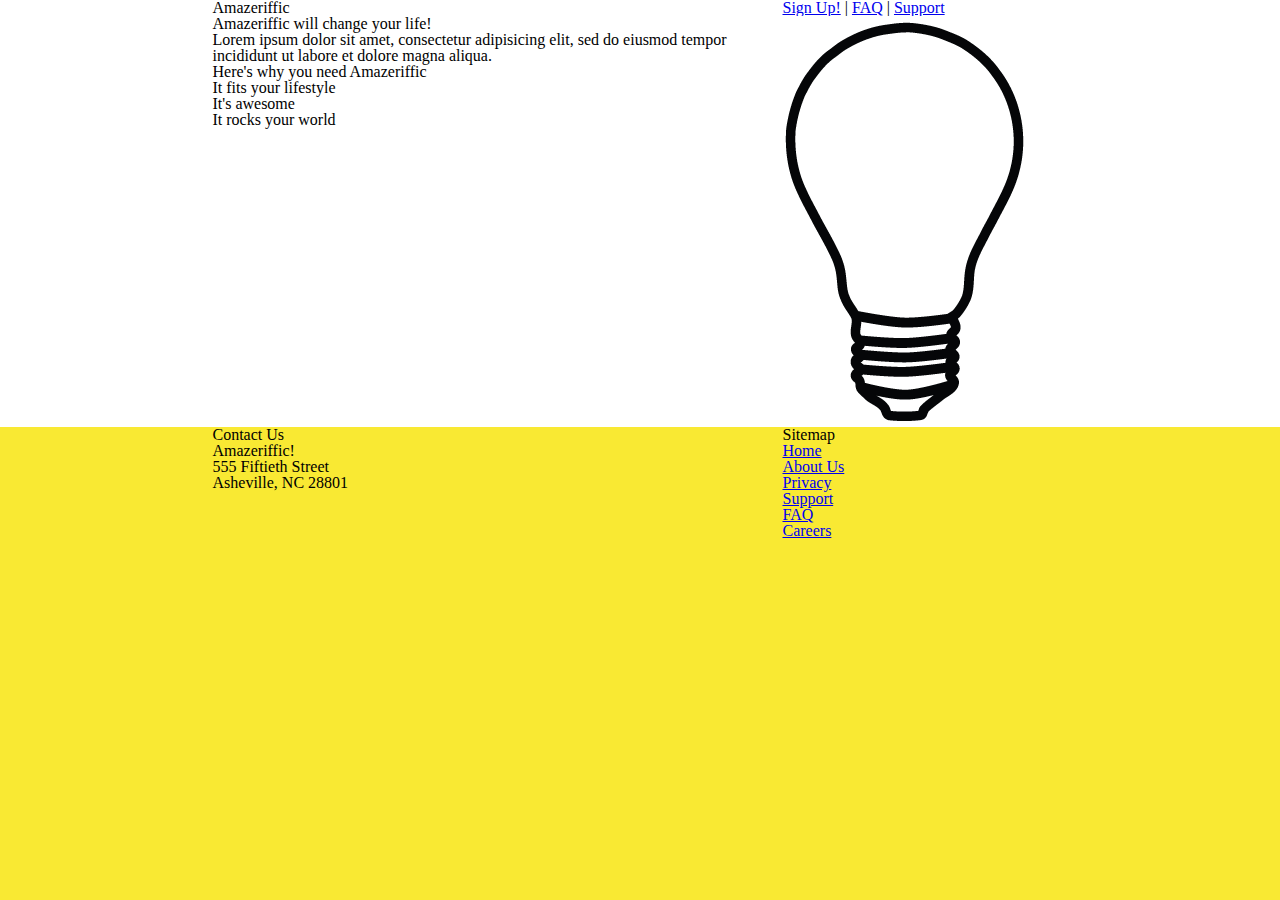
<file: lab2/styling/amaze3/index.html>
<!doctype html>
<html>

<head>
  <title>Amazeriffic</title>
  <link href="reset.css" rel="stylesheet" type="text/css">
  <link href="style.css" rel="stylesheet" type="text/css">
</head>

<body>
  <header>
    <div class="container">
      <h1>Amazeriffic</h1>
      <nav>
        <a href="#">Sign Up!</a> |
        <a href="#">FAQ</a> |
        <a href="#">Support</a>
      </nav>
    </div>
  </header>

  <main>
    <div class="container">
      <div class="left">
        <h2>Amazeriffic will change your life!</h2>
        <p>Lorem ipsum dolor sit amet, consectetur adipisicing elit, sed do
          eiusmod tempor incididunt ut labore et dolore magna aliqua.</p>

        <h3>Here's why you need Amazeriffic</h3>
        <ul>
          <li>It fits your lifestyle</li>
          <li>It's awesome</li>
          <li>It rocks your world</li>
        </ul>
      </div>

      <div class="right">
        <img src="lightbulb.png">
      </div>
    </div>
  </main>

  <footer>
    <div class="container">
      <div class="left">
        <div class="contact">
          <h5>Contact Us</h5>
          <p>Amazeriffic!</p>
          <p>555 Fiftieth Street</p>
          <p>Asheville, NC 28801</p>
        </div>
      </div>
      <div class="sitemap">
        <h5>Sitemap</h5>
        <ul>
          <li><a href="#">Home</a></li>
          <li><a href="#">About Us</a></li>
          <li><a href="#">Privacy</a></li>
          <li><a href="#">Support</a></li>
          <li><a href="#">FAQ</a></li>
          <li><a href="#">Careers</a></li>
        </ul>
      </div>
    </div>
  </footer>
</body>

</html>
</file>
<file: lab2/style.css>
body {
    background: #f9e933;
}

ol {
    border: 1px solid #6d5858;
}

.list-a {
    font-family: 'Courier New', Courier, monospace;
}

.list-b {
    font-family: 'Times New Roman', Times, serif;
}

p {
    border: 2px solid #6d5858;
    padding: 10px;
}

pre {
    
}
</file>
<file: lab1/amaze5/stylesheets/style.css>
body {
  background: #f9e933;
  font-family: 'Droid Sans', sans-serif;
}

header, main, footer {
  min-width: 855px;
}

header .container, main .container, footer .container {
  max-width: 855px;
  margin: auto;
}

h2, h4, h6 {
  font-family: 'Ubuntu', sans-serif;
}

header {
  padding: 25px 0 25px 0;
  background: white;
  overflow: auto;
  border-bottom: 1px solid #ddd;
}

h1 {
  font-family: 'Ubuntu', sans-serif;
  font-style: italic;
  font-size: 3em;
  color: #b33;
  float: left;
  width: 570px;
}

header nav {
  float: right;
  width: 285px;
}

a {
  color: #f00;
  text-decoration: none;
  font-weight: bold;
}

main {
    background: #fff;
    border-radius: 0 5px 5px 5px;;
    padding: 40px;
}

.tabs a span {
    border-radius: 5px 5px 0 0;
    display: inline-block;
    width: 100px;
    margin-right: 10px;
    text-align: center;
    background: #ddd;
    padding: 5px;
}

.tabs a .active {
    background: #eee;
}

main .content {
    padding: 30px 10px 30px 10px;
    border-radius: 0 5px 5px 5px;
    background: #eee;
}

h3 {
    font-family: 'Ubuntu', sans-serif;
    border-radius: 5px;
    color: #999;;
    background: #ddd;
    padding: 5px;
    margin: 20px 0 10px 0;
}

h3:first-child {
    margin-top: 0;
}

main .content li {
    border-radius: 5px;
    padding: 3px;
    background: #eff;
    margin: 0 0 10px 0;
}

main .content button {
  font-weight: bold;
  padding: 0 3px 0 3px;
  border-radius: 5px;
  background: #ccc;
  cursor: pointer;
  margin-left: 5px;
  font-size: 1.3em;
}

main .content p {
    color: red;
    margin: 30px 0 0 0;
}

main .content p:first-child {
    margin-top: 10px;
}

main .content input {
    font-size: 1.5em;
}



footer {
    border-top: 1px solid #ddd;
    padding: 40px 0 20px 0;
}

footer .contact {
  float: left;
  width: 570px;    
}

h5 {
    font-family: 'Ubuntu', sans-serif;
    font-size: 1.25em;
    margin-bottom: 20px;
}

footer .contact p:nth-child(2) {
  color: #b33;
  font-style: italic;
}

footer .sitemap {
    float: right;
    width: 285px;
}

footer ul {
    width: 230px;
}

li {
    list-style: none;
}

footer .sitemap .left {
    float: left;
}

footer .sitemap .right {
    float: right;
}
</file>
<file: lab6/osm_buildings/OSMBuildings/OSMBuildings.css>
.osmb-container {
}

.osmb-attribution {
    position:absolute;
    right:0;
    bottom:0;
    padding:1px 3px;
    background:rgba(255,255,255,0.5);
    font:11px sans-serif;
    z-index: 10;
}

.osmb-attribution a {
    text-decoration:none;
    color:#0078A8;
}

.osmb-attribution a:visited {
    text-decoration:none;
    color:#0078A8;
}

.osmb-attribution a:hover {
    text-decoration:underline;
    color:#0078A8;
}
</file>
<file: lab6/potree/build/potree/potree.css>
/* CSS - Cascading Style Sheet */
/* Palette color codes */
/* Palette URL: http://paletton.com/#uid=13p0u0kex8W2uqu8af7lEqaulDE */

/* Feel free to copy&paste color codes to your application */

/* As hex codes */
.color-primary-0 { color: #19282C }	/* Main Primary color */
.color-primary-1 { color: #7A8184 }
.color-primary-2 { color: #39474B }
.color-primary-3 { color: #2D6D82 }
.color-primary-4 { color: #108FB9 }

/* As RGBa codes */
.rgba-primary-0 { color: rgba( 25, 40, 44,1) }	/* Main Primary color */
.rgba-primary-1 { color: rgba(122,129,132,1) }
.rgba-primary-2 { color: rgba( 57, 71, 75,1) }
.rgba-primary-3 { color: rgba( 45,109,130,1) }
.rgba-primary-4 { color: rgba( 16,143,185,1) }

/* Generated by Paletton.com Â© 2002-2014 */
/* http://paletton.com */




:root{
	
	--color-0: 			rgba( 25, 40, 44, 1);
	--color-1: 			rgba(122,129,132, 1);
	--color-2: 			rgba( 57, 71, 75, 1);
	--color-3: 			rgba( 45,109,130, 1);
	--color-4: 			rgba( 16,143,185, 1);
	
	--bg-color:			var(--color-0);
	--bg-color-2:		rgb(60, 80, 85);
	--bg-light-color:	rgba( 48, 61, 65, 1);
	--bg-dark-color:	rgba( 24, 31, 33, 1);
	--bg-hover-color:	var(--color-2);
	
	--font-color:		#9AA1A4;
	--font-color-2:		#ddd;
	--font-color:		#cccccc;
	--border-color:		black;
	
	--measurement-detail-node-bg-light:		var(--color-1);
	--measurement-detail-node-bg-dark:		var(--color-2);
	--measurement-detail-area-bg-color:		#eee;

	
}

#potree_sidebar_container{
	position:	absolute;
	z-index:	0;
	width:		350px;
	height:		100%;
	overflow-y:	scroll;
	font-size:	85%;
	border-right:	1px solid black;
	background-color:	var(--bg-color);
}

#sidebar_root{
	color:				var(--font-color);
	font-family:		Arial,Helvetica,sans-serif;
	font-size:			1em;
}

.potree_failpage{
	width: 100%;
	height: 100%;
	background-color: white;
	position: absolute;
	margin: 15px;
}

.potree_failpage a{
	color: initial !important;
	text-decoration: underline !important;
}

.potree_info_text{
	color:		white;
	font-weight: bold;
	text-shadow:  1px  1px 1px black,
				  1px -1px 1px black,
				 -1px  1px 1px black,
				 -1px -1px 1px black;
}

.potree_message{
	width: 500px;
	background-color: var(--bg-color);
	padding: 5px;
	margin: 5px;
	border-radius: 4px;
	color: var(--font-color);
	font-family: Arial;
	opacity: 0.8;
	border: 1px solid black;
	display: flex;
	overflow: auto;
}

.potree_message_error{
	background-color: red;
}

#potree_description{
	position: absolute; 
	top: 10px; 
	left: 50%; 
	transform: translateX(-50%); 
	text-align: center;
	z-index:	1000;
}

.potree_sidebar_brand{
	margin:			1px 20px;
	line-height:	2em;
	font-size:		100%;
	font-weight:	bold;
	position:		relative;
	display:		flex; 
	flex-direction:	row;
}

#potree_sidebar_container a{
	color: 			#8Aa1c4;
}

#potree_quick_buttons{
	position: absolute;
	left: 4px;
	top: 4px; 
	width: 10px; 
	height: 10px; 
	z-index: 10000;
	float: left;
}

.potree_menu_toggle{
	float:			left;
	margin:			0;
	background:		none;
	width:			2.5em;
	height:			2.5em;
	z-index:		100;
	cursor: 		pointer;
	margin:			4px;
}

#potree_map_toggle{
	float:			left;
	margin:			0;
	background:		none;
	width:			2.5em;
	height:			2.5em;
	z-index:		100;
	cursor: 		pointer;
	margin:			4px;
}

#potree_render_area{
	position: 	absolute;
	/*background: linear-gradient(-90deg, red, yellow);*/
	top: 		0px;
	bottom: 	0px;
	left: 		0px;
	right: 		0px;
	overflow: 	hidden;
	z-index: 	1;
	-webkit-transition: left .35s;
	transition: left .35s;
}

.potree-panel {
	border: 		1px solid black;
	border-radius: 	0.4em;
	padding: 		0px;
	background-color: var(--bg-light-color);
}

.potree-panel-heading{
	background-color: var(--bg-dark-color);
}

a:hover, a:visited, a:link, a:active{
	color: 				#ccccff;
	text-decoration: 	none;
}

.annotation{
	position:		absolute;
	padding:		10px;
	opacity:		0.5;
	transform:		translate(-50%, -30px);
	will-change:	left, top;
}

.annotation-titlebar{
	color:			white;
	background-color:	black;
	border-radius:	1.5em;
	border:			1px solid rgba(255, 255, 255, 0.7);
	font-size:		1em;
	opacity:		1;
	margin:			auto;
	display:		table;
	padding:		1px 8px;
	cursor: 		pointer;
}

.annotation-expand{
	color:			white;
	font-size:		0.6em;
	opacity:		1;
}

.annotation-action-icon{
	width:			20px;
	height:			20px;
	display:		inline-block;
	vertical-align:	middle;
	line-height:	1.5em;
	text-align:		center;
	font-family:	Arial;
	font-weight:	bold;
	cursor: 		pointer;
}

.annotation-action-icon:hover{
	filter:			drop-shadow(0px 0px 1px white);
	width:			24px;
	height:			24px;
	cursor: 		pointer;
	
}

.annotation-item {
	color:			white;
	background-color: 	black;
	opacity:		0.5;
	border-radius:	1.5em;
	font-size:		1em;
	line-height:	1.5em;
	padding:		1px 8px 0px 8px;
	font-weight:	bold;
	display:		flex;
	cursor:			default;
}

.annotation-item:hover {
	opacity:		1.0;
	box-shadow:		0 0 5px #ffffff;
}

.annotation-main{
	display:		flex;
	flex-grow:		1;
}

.annotation-label{
	display:		inline-block;
	height:			100%;
	flex-grow:		1;
	user-select:	none;
	-moz-user-select: none;
	z-index:		100;
	vertical-align:	middle;
	line-height:	1.5em;
	font-family:	Arial;
	font-weight:	bold;
	cursor: 		pointer;
	white-space:	nowrap;
}

.annotation-description{
	position:		relative;
	color:			white;
	background-color:	black;
	padding:		10px;
	margin:			5px 0px 0px 0px;
	border-radius:	4px;
	display:		none;
	max-width:		500px;
	width:			500px;
}

.annotation-description-close{
	filter:			invert(100%);
	float:			right;
	opacity:		0.5;
	margin:			0px 0px 8px 8px;
}

	
.annotation-description-content{
	color:			white;
}

.annotation-icon{
	width:		20px;
	height:		20px;
	filter:		invert(100%);
	margin:		2px 2px;
	opacity:	0.5;
}


canvas { 
	width: 100%; 
	height: 100% 
}

body{ 
	margin: 	0; 
	padding: 	0;
	position:	absolute;
	width: 		100%;
	height: 	100%;
	overflow:	hidden;
}

.axis {
  font: 		10px sans-serif;
  color: 		var(--font-color);
}

.axis path{
	fill: 		rgba(255, 255, 255, 0.5);
	stroke: 		var(--font-color);
	shape-rendering: crispEdges;
	opacity: 		0.7;
}

.axis line {
	fill: 		rgba(255, 255, 255, 0.5);
	stroke: 		var(--font-color);
	shape-rendering: crispEdges;
	opacity: 		0.1;
}

.tick text{
	font-size: 12px;
}

.scene_header{
	display:flex;
	cursor: pointer;
	padding: 2px;
}

.scene_content{
	padding: 5px 0px 5px 0px;
	/*background-color: rgba(0, 0, 0, 0.4);*/
}

.measurement_content{
	padding: 5px 15px 5px 10px;
	/*background-color: rgba(0, 0, 0, 0.4);*/
}

.propertypanel_content{
	padding: 5px 15px 5px 10px;
	/*background-color: rgba(0, 0, 0, 0.4);*/
}

.measurement_value_table{
	width: 100%;
}

.coordinates_table_container table td {
	width: 33%;
	text-align: center;
}

#scene_object_properties{
	margin:		0px;
}




.pv-panel-heading{
	padding: 	4px !important;
	display: 	flex; 
	flex-direction: row
}

.pv-menu-list{
	list-style-type:	none;
	padding:			0;
	margin:				15px 0px;
	overflow:			hidden;
}

.pv-menu-list > *{
	margin: 	4px 20px;
}

.ui-slider {
	margin-top: 5px;
	margin-bottom: 10px;
	background-color: 	var(--color-1) !important;
	background: 		none;
	border: 			1px solid black;
}

.ui-selectmenu-button.ui-button{
	width: 		100% !important;
}

.pv-menu-list > li > .ui-slider{
	background-color: 	var(--color-1) !important;
	background: 		none;
	border: 			1px solid black;
}

.pv-menu-list .ui-slider{
	background-color: 	var(--color-1) !important;
	background: 		none;
	border: 			1px solid black !important;
}

.ui-slider-handle{
	border: 			1px solid black !important;
}

.ui-widget{
	box-sizing:border-box
}

.panel-body > li > .ui-slider{
	background-color: var(--color-1) !important;
	background: none;
	border: 1px solid black;
}

.panel-body > div > li > .ui-slider{
	background-color: var(--color-1) !important;
	background: none;
	border: 1px solid black;
}

.pv-select-label{
	margin: 1px;
	font-size: 90%;
	font-weight: 100;
}

.button-icon:hover{
	/*background-color:	#09181C;*/
	filter:				drop-shadow(0px 0px 4px white);
}

.ui-widget-content{
	/*color: var(--font-color) !important;*/
}

.accordion > h3{
	background-color: var(--bg-color-2) !important;
	background: #f6f6f6 50% 50% repeat-x;
	border:		1px solid black;
	color:		var(--font-color-2);
	cursor:		pointer;
	margin:		2px 0 0 0;
	padding:	4px 10px 4px 30px;
	box-shadow:	0px 3px 3px #111;
	text-shadow:	1px 1px 0 #000, -1px -1px 0 #000, 1px -1px 0 #000, -1px 1px 0 #000, 1px 1px 0 #000;
	font-size:	1em;
}

.accordion > h3:hover{
	filter: brightness(125%);
}

.accordion-content{
	padding: 0px 0px !important;
	border: none !important;
}

.icon-bar{
	height: 4px !important;
	border: 1px solid black;
	background-color: white;
	border-radius: 2px;
}

.canvas{
	-webkit-transition: top .35s, left .35s, bottom .35s, right .35s, width .35s;
	transition: top .35s, left .35s, bottom .35s, right .35s, width .35s;
}

#profile_window{
	background-color:	var(--bg-color);
}

#profile_titlebar{
	background-color:	var(--bg-color-2);
	color: var(--font-color-2);
	text-shadow: 1px 1px 0 #000, -1px -1px 0 #000, 1px -1px 0 #000, -1px 1px 0 #000, 1px 1px 0 #000;
	font-size: 1em;
	font-weight: bold;
}

#profile_window_title{
	position: absolute;
	margin: 5px;
}

.profile-container-button{
	cursor: pointer;
}

.profile-button:hover{
	background-color: #0000CC;
}

.unselectable{
	user-select: 			none;
}

.selectable{
	user-select: 			text;
}



.divider {
	display: 		block;
	text-align: 	center;
	overflow: 		hidden;
	white-space: 	nowrap; 
	font-weight:	bold;
	font-size:		90%;
	letter-spacing:	1px;
	margin-left:	0px;
	margin-right:	0px;
	margin-top: 	1px;
	margin-bottom: 	1px;
	padding:		1px !important;
}

.divider > span {
	position: 	relative;
	display: 	inline-block;
}

.divider > span:before,
.divider > span:after {
	content: 	"";
	position: 	absolute;
	top: 		50%;
	width: 		9999px;
	height: 	1px;
	background: #b2b2b2;
}

.divider > span:before {
	right: 100%;
	margin-right: 5px;
}

.divider > span:after {
	left: 100%;
	margin-left: 5px;
}











.ol-dragbox {
  background-color: rgba(255,255,255,0.4);
  border-color: rgba(100,150,0,1);
  border: 1px solid red;
}

.text-icon{
	opacity:	0.5;
	height:		24px;
}

.text-icon:hover{
	opacity:	1.0;
}

.input-grid-cell{
	flex-grow: 1; margin: 0px 3px 0px 3px;
}

.input-grid-label{
	flex-grow: 1; 
	margin: 0px 3px 0px 3px; 
	text-align:center; 
	font-weight: bold;
}

.input-grid-cell > input{
	width: 100%
}

.invalid_value{
	color: #e05e5e;
}


































/** 
 * OVERRIDES
 */


.ui-spinner-input{
	color: black;
}

.jstree-themeicon-custom{
	background-size: 16px !important;
}

.jstree-default .jstree-clicked{
	/*background-color: #ffffff !important;*/
	background-color: #34494f !important;
}

.jstree-default .jstree-hovered{
	background-color: #34494f !important;
}

.jstree-anchor{
	width: 100% !important;
}

.ui-state-default{
	background: #a6a9aa !important;
	border: 1px solid black;
	color: black;
}

.ui-state-active{
	background: #c6c9ca !important;
	color: black !important;
}

.cesium-viewer .cesium-viewer-cesiumWidgetContainer{
	position: absolute;
	height: 100%;
	width: 100%;
}




.zs_widget{
	padding: 2px;
	height: 4em;
	user-select: none;
}
.zs_core{
	overflow: hidden;
	position: relative;
	height: 100%;
}
.zs_handle{
	position: absolute;
	top: 0px;
	bottom: 0px;
	border: 1px solid black;
	border-radius: 3px;
	background-color: rgb(166, 169, 170);
	width: 8px;
	user-select: none;
	width: 1.2em;
	height: 1.2em;
	top: calc(50% - 0.6em);
}
.zs_stretch{
	position: absolute;
	top: 0px;
	bottom: 0px;
	border: 1px solid black;
	border-radius: 3px;
	background-color: rgb(166, 169, 170);
	width: 8px;
	user-select: none;
	width: 1.2em;
	height: 1.2em;
	top: calc(50% - 0.6em);
	color: black;
	font-weight: bold;
	font-size: 1.2em;
	font-family: arial;
}
.zs_handle:hover{
	background-color: lightgreen;
}
.zs_inside{
	position: absolute !important;
	width: 100%;
	border: 1px solid black;
	background-color: white;
	top: calc(50% - 0.326em);
	height: 0.652em;
	cursor: zoom-in;
}
.zs_outside{
	position: absolute !important;
	width: 100%;
	background-color: var(--color-1) !important;
	top: calc(50% - 0.326em);
	height: 0.652em;
	cursor: zoom-in;
}
.zs_visible_range_label{
	position: absolute;
	bottom: 0px;
	pointer-events:none;
}
.zs_visible_range_label_left{
	left: 0px;
}
.zs_visible_range_label_right{
	right: 0px;
}
.zs_chosen_range_label{
	position: absolute;
	pointer-events:none;
}

#potree_sidebar_container{
	scrollbar-color: var(--color-1) var(--bg-color);
	scrollbar-width: thin;
}



::-webkit-scrollbar {
	width: 6px;
	background-color: var(--bg-color);
}

::-webkit-scrollbar-track {

}

::-webkit-scrollbar-thumb {
	background-color: var(--color-1);
}

.propertypanel_content .heading{
	font-weight: bold;
	padding-top: 0.6em;
	padding-bottom: 0.1em;
}
</file>
<file: lab6/potree/libs/openlayers3/ol.css>
.ol-control,.ol-scale-line{position:absolute;padding:2px}.ol-box{box-sizing:border-box;border-radius:2px;border:2px solid #00f}.ol-mouse-position{top:8px;right:8px;position:absolute}.ol-scale-line{background:#95b9e6;background:rgba(0,60,136,.3);border-radius:4px;bottom:8px;left:8px}.ol-scale-line-inner{border:1px solid #eee;border-top:none;color:#eee;font-size:10px;text-align:center;margin:1px;will-change:contents,width}.ol-overlay-container{will-change:left,right,top,bottom}.ol-unsupported{display:none}.ol-viewport .ol-unselectable{-webkit-touch-callout:none;-webkit-user-select:none;-khtml-user-select:none;-moz-user-select:none;-ms-user-select:none;user-select:none;-webkit-tap-highlight-color:transparent}.ol-control{background-color:#eee;background-color:rgba(255,255,255,.4);border-radius:4px}.ol-control:hover{background-color:rgba(255,255,255,.6)}.ol-zoom{top:.5em;left:.5em}.ol-rotate{top:.5em;right:.5em;transition:opacity .25s linear,visibility 0s linear}.ol-rotate.ol-hidden{opacity:0;visibility:hidden;transition:opacity .25s linear,visibility 0s linear .25s}.ol-zoom-extent{top:4.643em;left:.5em}.ol-full-screen{right:.5em;top:.5em}@media print{.ol-control{display:none}}.ol-control button{display:block;margin:1px;padding:0;color:#fff;font-size:1.14em;font-weight:700;text-decoration:none;text-align:center;height:1.375em;width:1.375em;line-height:.4em;background-color:#7b98bc;background-color:rgba(0,60,136,.5);border:none;border-radius:2px}.ol-control button::-moz-focus-inner{border:none;padding:0}.ol-zoom-extent button{line-height:1.4em}.ol-compass{display:block;font-weight:400;font-size:1.2em;will-change:transform}.ol-touch .ol-control button{font-size:1.5em}.ol-touch .ol-zoom-extent{top:5.5em}.ol-control button:focus,.ol-control button:hover{text-decoration:none;background-color:#4c6079;background-color:rgba(0,60,136,.7)}.ol-zoom .ol-zoom-in{border-radius:2px 2px 0 0}.ol-zoom .ol-zoom-out{border-radius:0 0 2px 2px}.ol-attribution{text-align:right;bottom:.5em;right:.5em;max-width:calc(100% - 1.3em)}.ol-attribution ul{margin:0;padding:0 .5em;font-size:.7rem;line-height:1.375em;color:#000;text-shadow:0 0 2px #fff}.ol-attribution li{display:inline;list-style:none;line-height:inherit}.ol-attribution li:not(:last-child):after{content:" "}.ol-attribution img{max-height:2em;max-width:inherit;vertical-align:middle}.ol-attribution button,.ol-attribution ul{display:inline-block}.ol-attribution.ol-collapsed ul{display:none}.ol-attribution.ol-logo-only ul{display:block}.ol-attribution:not(.ol-collapsed){background:rgba(255,255,255,.8)}.ol-attribution.ol-uncollapsible{bottom:0;right:0;border-radius:4px 0 0;height:1.1em;line-height:1em}.ol-attribution.ol-logo-only{background:0 0;bottom:.4em;height:1.1em;line-height:1em}.ol-attribution.ol-uncollapsible img{margin-top:-.2em;max-height:1.6em}.ol-attribution.ol-logo-only button,.ol-attribution.ol-uncollapsible button{display:none}.ol-zoomslider{top:4.5em;left:.5em;height:200px}.ol-zoomslider button{position:relative;height:10px}.ol-touch .ol-zoomslider{top:5.5em}.ol-overviewmap{left:.5em;bottom:.5em}.ol-overviewmap.ol-uncollapsible{bottom:0;left:0;border-radius:0 4px 0 0}.ol-overviewmap .ol-overviewmap-map,.ol-overviewmap button{display:inline-block}.ol-overviewmap .ol-overviewmap-map{border:1px solid #7b98bc;height:150px;margin:2px;width:150px}.ol-overviewmap:not(.ol-collapsed) button{bottom:1px;left:2px;position:absolute}.ol-overviewmap.ol-collapsed .ol-overviewmap-map,.ol-overviewmap.ol-uncollapsible button{display:none}.ol-overviewmap:not(.ol-collapsed){background:rgba(255,255,255,.8)}.ol-overviewmap-box{border:2px dotted rgba(0,60,136,.7)}
</file>
<file: lab6/potree/libs/spectrum/spectrum.css>
/***
Spectrum Colorpicker v1.8.0
https://github.com/bgrins/spectrum
Author: Brian Grinstead
License: MIT
***/

.sp-container {
    position:absolute;
    top:0;
    left:0;
    display:inline-block;
    *display: inline;
    *zoom: 1;
    /* https://github.com/bgrins/spectrum/issues/40 */
    z-index: 9999994;
    overflow: hidden;
}
.sp-container.sp-flat {
    position: relative;
}

/* Fix for * { box-sizing: border-box; } */
.sp-container,
.sp-container * {
    -webkit-box-sizing: content-box;
       -moz-box-sizing: content-box;
            box-sizing: content-box;
}

/* http://ansciath.tumblr.com/post/7347495869/css-aspect-ratio */
.sp-top {
  position:relative;
  width: 100%;
  display:inline-block;
}
.sp-top-inner {
   position:absolute;
   top:0;
   left:0;
   bottom:0;
   right:0;
}
.sp-color {
    position: absolute;
    top:0;
    left:0;
    bottom:0;
    right:20%;
}
.sp-hue {
    position: absolute;
    top:0;
    right:0;
    bottom:0;
    left:84%;
    height: 100%;
}

.sp-clear-enabled .sp-hue {
    top:33px;
    height: 77.5%;
}

.sp-fill {
    padding-top: 80%;
}
.sp-sat, .sp-val {
    position: absolute;
    top:0;
    left:0;
    right:0;
    bottom:0;
}

.sp-alpha-enabled .sp-top {
    margin-bottom: 18px;
}
.sp-alpha-enabled .sp-alpha {
    display: block;
}
.sp-alpha-handle {
    position:absolute;
    top:-4px;
    bottom: -4px;
    width: 6px;
    left: 50%;
    cursor: pointer;
    border: 1px solid black;
    background: white;
    opacity: .8;
}
.sp-alpha {
    display: none;
    position: absolute;
    bottom: -14px;
    right: 0;
    left: 0;
    height: 8px;
}
.sp-alpha-inner {
    border: solid 1px #333;
}

.sp-clear {
    display: none;
}

.sp-clear.sp-clear-display {
    background-position: center;
}

.sp-clear-enabled .sp-clear {
    display: block;
    position:absolute;
    top:0px;
    right:0;
    bottom:0;
    left:84%;
    height: 28px;
}

/* Don't allow text selection */
.sp-container, .sp-replacer, .sp-preview, .sp-dragger, .sp-slider, .sp-alpha, .sp-clear, .sp-alpha-handle, .sp-container.sp-dragging .sp-input, .sp-container button  {
    -webkit-user-select:none;
    -moz-user-select: -moz-none;
    -o-user-select:none;
    user-select: none;
}

.sp-container.sp-input-disabled .sp-input-container {
    display: none;
}
.sp-container.sp-buttons-disabled .sp-button-container {
    display: none;
}
.sp-container.sp-palette-buttons-disabled .sp-palette-button-container {
    display: none;
}
.sp-palette-only .sp-picker-container {
    display: none;
}
.sp-palette-disabled .sp-palette-container {
    display: none;
}

.sp-initial-disabled .sp-initial {
    display: none;
}


/* Gradients for hue, saturation and value instead of images.  Not pretty... but it works */
.sp-sat {
    background-image: -webkit-gradient(linear,  0 0, 100% 0, from(#FFF), to(rgba(204, 154, 129, 0)));
    background-image: -webkit-linear-gradient(left, #FFF, rgba(204, 154, 129, 0));
    background-image: -moz-linear-gradient(left, #fff, rgba(204, 154, 129, 0));
    background-image: -o-linear-gradient(left, #fff, rgba(204, 154, 129, 0));
    background-image: -ms-linear-gradient(left, #fff, rgba(204, 154, 129, 0));
    background-image: linear-gradient(to right, #fff, rgba(204, 154, 129, 0));
    -ms-filter: "progid:DXImageTransform.Microsoft.gradient(GradientType = 1, startColorstr=#FFFFFFFF, endColorstr=#00CC9A81)";
    filter : progid:DXImageTransform.Microsoft.gradient(GradientType = 1, startColorstr='#FFFFFFFF', endColorstr='#00CC9A81');
}
.sp-val {
    background-image: -webkit-gradient(linear, 0 100%, 0 0, from(#000000), to(rgba(204, 154, 129, 0)));
    background-image: -webkit-linear-gradient(bottom, #000000, rgba(204, 154, 129, 0));
    background-image: -moz-linear-gradient(bottom, #000, rgba(204, 154, 129, 0));
    background-image: -o-linear-gradient(bottom, #000, rgba(204, 154, 129, 0));
    background-image: -ms-linear-gradient(bottom, #000, rgba(204, 154, 129, 0));
    background-image: linear-gradient(to top, #000, rgba(204, 154, 129, 0));
    -ms-filter: "progid:DXImageTransform.Microsoft.gradient(startColorstr=#00CC9A81, endColorstr=#FF000000)";
    filter : progid:DXImageTransform.Microsoft.gradient(startColorstr='#00CC9A81', endColorstr='#FF000000');
}

.sp-hue {
    background: -moz-linear-gradient(top, #ff0000 0%, #ffff00 17%, #00ff00 33%, #00ffff 50%, #0000ff 67%, #ff00ff 83%, #ff0000 100%);
    background: -ms-linear-gradient(top, #ff0000 0%, #ffff00 17%, #00ff00 33%, #00ffff 50%, #0000ff 67%, #ff00ff 83%, #ff0000 100%);
    background: -o-linear-gradient(top, #ff0000 0%, #ffff00 17%, #00ff00 33%, #00ffff 50%, #0000ff 67%, #ff00ff 83%, #ff0000 100%);
    background: -webkit-gradient(linear, left top, left bottom, from(#ff0000), color-stop(0.17, #ffff00), color-stop(0.33, #00ff00), color-stop(0.5, #00ffff), color-stop(0.67, #0000ff), color-stop(0.83, #ff00ff), to(#ff0000));
    background: -webkit-linear-gradient(top, #ff0000 0%, #ffff00 17%, #00ff00 33%, #00ffff 50%, #0000ff 67%, #ff00ff 83%, #ff0000 100%);
    background: linear-gradient(to bottom, #ff0000 0%, #ffff00 17%, #00ff00 33%, #00ffff 50%, #0000ff 67%, #ff00ff 83%, #ff0000 100%);
}

/* IE filters do not support multiple color stops.
   Generate 6 divs, line them up, and do two color gradients for each.
   Yes, really.
 */
.sp-1 {
    height:17%;
    filter: progid:DXImageTransform.Microsoft.gradient(startColorstr='#ff0000', endColorstr='#ffff00');
}
.sp-2 {
    height:16%;
    filter: progid:DXImageTransform.Microsoft.gradient(startColorstr='#ffff00', endColorstr='#00ff00');
}
.sp-3 {
    height:17%;
    filter: progid:DXImageTransform.Microsoft.gradient(startColorstr='#00ff00', endColorstr='#00ffff');
}
.sp-4 {
    height:17%;
    filter: progid:DXImageTransform.Microsoft.gradient(startColorstr='#00ffff', endColorstr='#0000ff');
}
.sp-5 {
    height:16%;
    filter: progid:DXImageTransform.Microsoft.gradient(startColorstr='#0000ff', endColorstr='#ff00ff');
}
.sp-6 {
    height:17%;
    filter: progid:DXImageTransform.Microsoft.gradient(startColorstr='#ff00ff', endColorstr='#ff0000');
}

.sp-hidden {
    display: none !important;
}

/* Clearfix hack */
.sp-cf:before, .sp-cf:after { content: ""; display: table; }
.sp-cf:after { clear: both; }
.sp-cf { *zoom: 1; }

/* Mobile devices, make hue slider bigger so it is easier to slide */
@media (max-device-width: 480px) {
    .sp-color { right: 40%; }
    .sp-hue { left: 63%; }
    .sp-fill { padding-top: 60%; }
}
.sp-dragger {
   border-radius: 5px;
   height: 5px;
   width: 5px;
   border: 1px solid #fff;
   background: #000;
   cursor: pointer;
   position:absolute;
   top:0;
   left: 0;
}
.sp-slider {
    position: absolute;
    top:0;
    cursor:pointer;
    height: 3px;
    left: -1px;
    right: -1px;
    border: 1px solid #000;
    background: white;
    opacity: .8;
}

/*
Theme authors:
Here are the basic themeable display options (colors, fonts, global widths).
See http://bgrins.github.io/spectrum/themes/ for instructions.
*/

.sp-container {
    border-radius: 0;
    background-color: #ECECEC;
    border: solid 1px #f0c49B;
    padding: 0;
}
.sp-container, .sp-container button, .sp-container input, .sp-color, .sp-hue, .sp-clear {
    font: normal 12px "Lucida Grande", "Lucida Sans Unicode", "Lucida Sans", Geneva, Verdana, sans-serif;
    -webkit-box-sizing: border-box;
    -moz-box-sizing: border-box;
    -ms-box-sizing: border-box;
    box-sizing: border-box;
}
.sp-top {
    margin-bottom: 3px;
}
.sp-color, .sp-hue, .sp-clear {
    border: solid 1px #666;
}

/* Input */
.sp-input-container {
    float:right;
    width: 100px;
    margin-bottom: 4px;
}
.sp-initial-disabled  .sp-input-container {
    width: 100%;
}
.sp-input {
   font-size: 12px !important;
   border: 1px inset;
   padding: 4px 5px;
   margin: 0;
   width: 100%;
   background:transparent;
   border-radius: 3px;
   color: #222;
}
.sp-input:focus  {
    border: 1px solid orange;
}
.sp-input.sp-validation-error {
    border: 1px solid red;
    background: #fdd;
}
.sp-picker-container , .sp-palette-container {
    float:left;
    position: relative;
    padding: 10px;
    padding-bottom: 300px;
    margin-bottom: -290px;
}
.sp-picker-container {
    width: 172px;
    border-left: solid 1px #fff;
}

/* Palettes */
.sp-palette-container {
    border-right: solid 1px #ccc;
}

.sp-palette-only .sp-palette-container {
    border: 0;
}

.sp-palette .sp-thumb-el {
    display: block;
    position:relative;
    float:left;
    width: 24px;
    height: 15px;
    margin: 3px;
    cursor: pointer;
    border:solid 2px transparent;
}
.sp-palette .sp-thumb-el:hover, .sp-palette .sp-thumb-el.sp-thumb-active {
    border-color: orange;
}
.sp-thumb-el {
    position:relative;
}

/* Initial */
.sp-initial {
    float: left;
    border: solid 1px #333;
}
.sp-initial span {
    width: 30px;
    height: 25px;
    border:none;
    display:block;
    float:left;
    margin:0;
}

.sp-initial .sp-clear-display {
    background-position: center;
}

/* Buttons */
.sp-palette-button-container,
.sp-button-container {
    float: right;
}

/* Replacer (the little preview div that shows up instead of the <input>) */
.sp-replacer {
    margin:0;
    overflow:hidden;
    cursor:pointer;
    padding: 4px;
    display:inline-block;
    *zoom: 1;
    *display: inline;
    border: solid 1px #91765d;
    background: #eee;
    color: #333;
    vertical-align: middle;
}
.sp-replacer:hover, .sp-replacer.sp-active {
    border-color: #F0C49B;
    color: #111;
}
.sp-replacer.sp-disabled {
    cursor:default;
    border-color: silver;
    color: silver;
}
.sp-dd {
    padding: 2px 0;
    height: 16px;
    line-height: 16px;
    float:left;
    font-size:10px;
}
.sp-preview {
    position:relative;
    width:25px;
    height: 20px;
    border: solid 1px #222;
    margin-right: 5px;
    float:left;
    z-index: 0;
}

.sp-palette {
    *width: 220px;
    max-width: 220px;
}
.sp-palette .sp-thumb-el {
    width:16px;
    height: 16px;
    margin:2px 1px;
    border: solid 1px #d0d0d0;
}

.sp-container {
    padding-bottom:0;
}


/* Buttons: http://hellohappy.org/css3-buttons/ */
.sp-container button {
  background-color: #eeeeee;
  background-image: -webkit-linear-gradient(top, #eeeeee, #cccccc);
  background-image: -moz-linear-gradient(top, #eeeeee, #cccccc);
  background-image: -ms-linear-gradient(top, #eeeeee, #cccccc);
  background-image: -o-linear-gradient(top, #eeeeee, #cccccc);
  background-image: linear-gradient(to bottom, #eeeeee, #cccccc);
  border: 1px solid #ccc;
  border-bottom: 1px solid #bbb;
  border-radius: 3px;
  color: #333;
  font-size: 14px;
  line-height: 1;
  padding: 5px 4px;
  text-align: center;
  text-shadow: 0 1px 0 #eee;
  vertical-align: middle;
}
.sp-container button:hover {
    background-color: #dddddd;
    background-image: -webkit-linear-gradient(top, #dddddd, #bbbbbb);
    background-image: -moz-linear-gradient(top, #dddddd, #bbbbbb);
    background-image: -ms-linear-gradient(top, #dddddd, #bbbbbb);
    background-image: -o-linear-gradient(top, #dddddd, #bbbbbb);
    background-image: linear-gradient(to bottom, #dddddd, #bbbbbb);
    border: 1px solid #bbb;
    border-bottom: 1px solid #999;
    cursor: pointer;
    text-shadow: 0 1px 0 #ddd;
}
.sp-container button:active {
    border: 1px solid #aaa;
    border-bottom: 1px solid #888;
    -webkit-box-shadow: inset 0 0 5px 2px #aaaaaa, 0 1px 0 0 #eeeeee;
    -moz-box-shadow: inset 0 0 5px 2px #aaaaaa, 0 1px 0 0 #eeeeee;
    -ms-box-shadow: inset 0 0 5px 2px #aaaaaa, 0 1px 0 0 #eeeeee;
    -o-box-shadow: inset 0 0 5px 2px #aaaaaa, 0 1px 0 0 #eeeeee;
    box-shadow: inset 0 0 5px 2px #aaaaaa, 0 1px 0 0 #eeeeee;
}
.sp-cancel {
    font-size: 11px;
    color: #d93f3f !important;
    margin:0;
    padding:2px;
    margin-right: 5px;
    vertical-align: middle;
    text-decoration:none;

}
.sp-cancel:hover {
    color: #d93f3f !important;
    text-decoration: underline;
}


.sp-palette span:hover, .sp-palette span.sp-thumb-active {
    border-color: #000;
}

.sp-preview, .sp-alpha, .sp-thumb-el {
    position:relative;
    background-image: url([data-uri]);
}
.sp-preview-inner, .sp-alpha-inner, .sp-thumb-inner {
    display:block;
    position:absolute;
    top:0;left:0;bottom:0;right:0;
}

.sp-palette .sp-thumb-inner {
    background-position: 50% 50%;
    background-repeat: no-repeat;
}

.sp-palette .sp-thumb-light.sp-thumb-active .sp-thumb-inner {
    background-image: url([data-uri]);
}

.sp-palette .sp-thumb-dark.sp-thumb-active .sp-thumb-inner {
    background-image: url([data-uri]);
}

.sp-clear-display {
    background-repeat:no-repeat;
    background-position: center;
    background-image: url([data-uri]);
}
</file>
<file: lab6/potree/libs/jstree/themes/mixed/style.css>
/* jsTree default theme */
.jstree-node,
.jstree-children,
.jstree-container-ul {
  display: block;
  margin: 0;
  padding: 0;
  list-style-type: none;
  list-style-image: none;
}
.jstree-node {
  white-space: nowrap;
}
.jstree-anchor {
  display: inline-block;
  color: black;
  white-space: nowrap;
  padding: 0 4px 0 1px;
  margin: 0;
  vertical-align: top;
}
.jstree-anchor:focus {
  outline: 0;
}
.jstree-anchor,
.jstree-anchor:link,
.jstree-anchor:visited,
.jstree-anchor:hover,
.jstree-anchor:active {
  text-decoration: none;
  color: inherit;
}
.jstree-icon {
  display: inline-block;
  text-decoration: none;
  margin: 0;
  padding: 0;
  vertical-align: top;
  text-align: center;
}
.jstree-icon:empty {
  display: inline-block;
  text-decoration: none;
  margin: 0;
  padding: 0;
  vertical-align: top;
  text-align: center;
}
.jstree-ocl {
  cursor: pointer;
}
.jstree-leaf > .jstree-ocl {
  cursor: default;
}
.jstree .jstree-open > .jstree-children {
  display: block;
}
.jstree .jstree-closed > .jstree-children,
.jstree .jstree-leaf > .jstree-children {
  display: none;
}
.jstree-anchor > .jstree-themeicon {
  margin-right: 2px;
}
.jstree-no-icons .jstree-themeicon,
.jstree-anchor > .jstree-themeicon-hidden {
  display: none;
}
.jstree-hidden,
.jstree-node.jstree-hidden {
  display: none;
}
.jstree-rtl .jstree-anchor {
  padding: 0 1px 0 4px;
}
.jstree-rtl .jstree-anchor > .jstree-themeicon {
  margin-left: 2px;
  margin-right: 0;
}
.jstree-rtl .jstree-node {
  margin-left: 0;
}
.jstree-rtl .jstree-container-ul > .jstree-node {
  margin-right: 0;
}
.jstree-wholerow-ul {
  position: relative;
  display: inline-block;
  min-width: 100%;
}
.jstree-wholerow-ul .jstree-leaf > .jstree-ocl {
  cursor: pointer;
}
.jstree-wholerow-ul .jstree-anchor,
.jstree-wholerow-ul .jstree-icon {
  position: relative;
}
.jstree-wholerow-ul .jstree-wholerow {
  width: 100%;
  cursor: pointer;
  position: absolute;
  left: 0;
  -webkit-user-select: none;
  -moz-user-select: none;
  -ms-user-select: none;
  user-select: none;
}
.jstree-contextmenu .jstree-anchor {
  -webkit-user-select: none;
  /* disable selection/Copy of UIWebView */
  -webkit-touch-callout: none;
  /* disable the IOS popup when long-press on a link */
}
.vakata-context {
  display: none;
}
.vakata-context,
.vakata-context ul {
  margin: 0;
  padding: 2px;
  position: absolute;
  background: #f5f5f5;
  border: 1px solid #979797;
  box-shadow: 2px 2px 2px #999999;
}
.vakata-context ul {
  list-style: none;
  left: 100%;
  margin-top: -2.7em;
  margin-left: -4px;
}
.vakata-context .vakata-context-right ul {
  left: auto;
  right: 100%;
  margin-left: auto;
  margin-right: -4px;
}
.vakata-context li {
  list-style: none;
}
.vakata-context li > a {
  display: block;
  padding: 0 2em 0 2em;
  text-decoration: none;
  width: auto;
  color: black;
  white-space: nowrap;
  line-height: 2.4em;
  text-shadow: 1px 1px 0 white;
  border-radius: 1px;
}
.vakata-context li > a:hover {
  position: relative;
  background-color: #e8eff7;
  box-shadow: 0 0 2px #0a6aa1;
}
.vakata-context li > a.vakata-context-parent {
  background-image: url("[data-uri]");
  background-position: right center;
  background-repeat: no-repeat;
}
.vakata-context li > a:focus {
  outline: 0;
}
.vakata-context .vakata-context-hover > a {
  position: relative;
  background-color: #e8eff7;
  box-shadow: 0 0 2px #0a6aa1;
}
.vakata-context .vakata-context-separator > a,
.vakata-context .vakata-context-separator > a:hover {
  background: white;
  border: 0;
  border-top: 1px solid #e2e3e3;
  height: 1px;
  min-height: 1px;
  max-height: 1px;
  padding: 0;
  margin: 0 0 0 2.4em;
  border-left: 1px solid #e0e0e0;
  text-shadow: 0 0 0 transparent;
  box-shadow: 0 0 0 transparent;
  border-radius: 0;
}
.vakata-context .vakata-contextmenu-disabled a,
.vakata-context .vakata-contextmenu-disabled a:hover {
  color: silver;
  background-color: transparent;
  border: 0;
  box-shadow: 0 0 0;
}
.vakata-context li > a > i {
  text-decoration: none;
  display: inline-block;
  width: 2.4em;
  height: 2.4em;
  background: transparent;
  margin: 0 0 0 -2em;
  vertical-align: top;
  text-align: center;
  line-height: 2.4em;
}
.vakata-context li > a > i:empty {
  width: 2.4em;
  line-height: 2.4em;
}
.vakata-context li > a .vakata-contextmenu-sep {
  display: inline-block;
  width: 1px;
  height: 2.4em;
  background: white;
  margin: 0 0.5em 0 0;
  border-left: 1px solid #e2e3e3;
}
.vakata-context .vakata-contextmenu-shortcut {
  font-size: 0.8em;
  color: silver;
  opacity: 0.5;
  display: none;
}
.vakata-context-rtl ul {
  left: auto;
  right: 100%;
  margin-left: auto;
  margin-right: -4px;
}
.vakata-context-rtl li > a.vakata-context-parent {
  background-image: url("[data-uri]");
  background-position: left center;
  background-repeat: no-repeat;
}
.vakata-context-rtl .vakata-context-separator > a {
  margin: 0 2.4em 0 0;
  border-left: 0;
  border-right: 1px solid #e2e3e3;
}
.vakata-context-rtl .vakata-context-left ul {
  right: auto;
  left: 100%;
  margin-left: -4px;
  margin-right: auto;
}
.vakata-context-rtl li > a > i {
  margin: 0 -2em 0 0;
}
.vakata-context-rtl li > a .vakata-contextmenu-sep {
  margin: 0 0 0 0.5em;
  border-left-color: white;
  background: #e2e3e3;
}
#jstree-marker {
  position: absolute;
  top: 0;
  left: 0;
  margin: -5px 0 0 0;
  padding: 0;
  border-right: 0;
  border-top: 5px solid transparent;
  border-bottom: 5px solid transparent;
  border-left: 5px solid;
  width: 0;
  height: 0;
  font-size: 0;
  line-height: 0;
}
#jstree-dnd {
  line-height: 16px;
  margin: 0;
  padding: 4px;
}
#jstree-dnd .jstree-icon,
#jstree-dnd .jstree-copy {
  display: inline-block;
  text-decoration: none;
  margin: 0 2px 0 0;
  padding: 0;
  width: 16px;
  height: 16px;
}
#jstree-dnd .jstree-ok {
  background: green;
}
#jstree-dnd .jstree-er {
  background: red;
}
#jstree-dnd .jstree-copy {
  margin: 0 2px 0 2px;
}
.jstree-default .jstree-node,
.jstree-default .jstree-icon {
  background-repeat: no-repeat;
  background-color: transparent;
}
.jstree-default .jstree-anchor,
.jstree-default .jstree-animated,
.jstree-default .jstree-wholerow {
  transition: background-color 0.15s, box-shadow 0.15s;
}
.jstree-default .jstree-hovered {
  background: #e7f4f9;
  border-radius: 2px;
  box-shadow: inset 0 0 1px #cccccc;
}
.jstree-default .jstree-context {
  background: #e7f4f9;
  border-radius: 2px;
  box-shadow: inset 0 0 1px #cccccc;
}
.jstree-default .jstree-clicked {
  background: #beebff;
  border-radius: 2px;
  box-shadow: inset 0 0 1px #999999;
}
.jstree-default .jstree-no-icons .jstree-anchor > .jstree-themeicon {
  display: none;
}
.jstree-default .jstree-disabled {
  background: transparent;
  color: #666666;
}
.jstree-default .jstree-disabled.jstree-hovered {
  background: transparent;
  box-shadow: none;
}
.jstree-default .jstree-disabled.jstree-clicked {
  background: #efefef;
}
.jstree-default .jstree-disabled > .jstree-icon {
  opacity: 0.8;
  filter: url("data:image/svg+xml;utf8,<svg xmlns=\'http://www.w3.org/2000/svg\'><filter id=\'jstree-grayscale\'><feColorMatrix type=\'matrix\' values=\'0.3333 0.3333 0.3333 0 0 0.3333 0.3333 0.3333 0 0 0.3333 0.3333 0.3333 0 0 0 0 0 1 0\'/></filter></svg>#jstree-grayscale");
  /* Firefox 10+ */
  filter: gray;
  /* IE6-9 */
  -webkit-filter: grayscale(100%);
  /* Chrome 19+ & Safari 6+ */
}
.jstree-default .jstree-search {
  font-style: italic;
  color: #8b0000;
  font-weight: bold;
}
.jstree-default .jstree-no-checkboxes .jstree-checkbox {
  display: none !important;
}
.jstree-default.jstree-checkbox-no-clicked .jstree-clicked {
  background: transparent;
  box-shadow: none;
}
.jstree-default.jstree-checkbox-no-clicked .jstree-clicked.jstree-hovered {
  background: #e7f4f9;
}
.jstree-default.jstree-checkbox-no-clicked > .jstree-wholerow-ul .jstree-wholerow-clicked {
  background: transparent;
}
.jstree-default.jstree-checkbox-no-clicked > .jstree-wholerow-ul .jstree-wholerow-clicked.jstree-wholerow-hovered {
  background: #e7f4f9;
}
.jstree-default > .jstree-striped {
  min-width: 100%;
  display: inline-block;
  background: url("[data-uri]") left top repeat;
}
.jstree-default > .jstree-wholerow-ul .jstree-hovered,
.jstree-default > .jstree-wholerow-ul .jstree-clicked {
  background: transparent;
  box-shadow: none;
  border-radius: 0;
}
.jstree-default .jstree-wholerow {
  -moz-box-sizing: border-box;
  -webkit-box-sizing: border-box;
  box-sizing: border-box;
}
.jstree-default .jstree-wholerow-hovered {
  background: #e7f4f9;
}
.jstree-default .jstree-wholerow-clicked {
  background: #beebff;
  background: -webkit-linear-gradient(top, #beebff 0%, #a8e4ff 100%);
  background: linear-gradient(to bottom, #beebff 0%, #a8e4ff 100%);
}
.jstree-default .jstree-node {
  min-height: 24px;
  line-height: 24px;
  margin-left: 24px;
  min-width: 24px;
}
.jstree-default .jstree-anchor {
  line-height: 24px;
  height: 24px;
}
.jstree-default .jstree-icon {
  width: 24px;
  height: 24px;
  line-height: 24px;
}
.jstree-default .jstree-icon:empty {
  width: 24px;
  height: 24px;
  line-height: 24px;
}
.jstree-default.jstree-rtl .jstree-node {
  margin-right: 24px;
}
.jstree-default .jstree-wholerow {
  height: 24px;
}
.jstree-default .jstree-node,
.jstree-default .jstree-icon {
  background-image: url("32px.png");
}
.jstree-default .jstree-node {
  background-position: -292px -4px;
  background-repeat: repeat-y;
}
.jstree-default .jstree-last {
  background: transparent;
}
.jstree-default .jstree-open > .jstree-ocl {
  background-position: -132px -4px;
}
.jstree-default .jstree-closed > .jstree-ocl {
  background-position: -100px -4px;
}
.jstree-default .jstree-leaf > .jstree-ocl {
  background-position: -68px -4px;
}
.jstree-default .jstree-themeicon {
  background-position: -260px -4px;
}
.jstree-default > .jstree-no-dots .jstree-node,
.jstree-default > .jstree-no-dots .jstree-leaf > .jstree-ocl {
  background: transparent;
}
.jstree-default > .jstree-no-dots .jstree-open > .jstree-ocl {
  background-position: -36px -4px;
}
.jstree-default > .jstree-no-dots .jstree-closed > .jstree-ocl {
  background-position: -4px -4px;
}
.jstree-default .jstree-disabled {
  background: transparent;
}
.jstree-default .jstree-disabled.jstree-hovered {
  background: transparent;
}
.jstree-default .jstree-disabled.jstree-clicked {
  background: #efefef;
}
.jstree-default .jstree-checkbox {
  background-position: -164px -4px;
}
.jstree-default .jstree-checkbox:hover {
  background-position: -164px -36px;
}
.jstree-default.jstree-checkbox-selection .jstree-clicked > .jstree-checkbox,
.jstree-default .jstree-checked > .jstree-checkbox {
  background-position: -228px -4px;
}
.jstree-default.jstree-checkbox-selection .jstree-clicked > .jstree-checkbox:hover,
.jstree-default .jstree-checked > .jstree-checkbox:hover {
  background-position: -228px -36px;
}
.jstree-default .jstree-anchor > .jstree-undetermined {
  background-position: -196px -4px;
}
.jstree-default .jstree-anchor > .jstree-undetermined:hover {
  background-position: -196px -36px;
}
.jstree-default .jstree-checkbox-disabled {
  opacity: 0.8;
  filter: url("data:image/svg+xml;utf8,<svg xmlns=\'http://www.w3.org/2000/svg\'><filter id=\'jstree-grayscale\'><feColorMatrix type=\'matrix\' values=\'0.3333 0.3333 0.3333 0 0 0.3333 0.3333 0.3333 0 0 0.3333 0.3333 0.3333 0 0 0 0 0 1 0\'/></filter></svg>#jstree-grayscale");
  /* Firefox 10+ */
  filter: gray;
  /* IE6-9 */
  -webkit-filter: grayscale(100%);
  /* Chrome 19+ & Safari 6+ */
}
.jstree-default > .jstree-striped {
  background-size: auto 48px;
}
.jstree-default.jstree-rtl .jstree-node {
  background-image: url("[data-uri]");
  background-position: 100% 1px;
  background-repeat: repeat-y;
}
.jstree-default.jstree-rtl .jstree-last {
  background: transparent;
}
.jstree-default.jstree-rtl .jstree-open > .jstree-ocl {
  background-position: -132px -36px;
}
.jstree-default.jstree-rtl .jstree-closed > .jstree-ocl {
  background-position: -100px -36px;
}
.jstree-default.jstree-rtl .jstree-leaf > .jstree-ocl {
  background-position: -68px -36px;
}
.jstree-default.jstree-rtl > .jstree-no-dots .jstree-node,
.jstree-default.jstree-rtl > .jstree-no-dots .jstree-leaf > .jstree-ocl {
  background: transparent;
}
.jstree-default.jstree-rtl > .jstree-no-dots .jstree-open > .jstree-ocl {
  background-position: -36px -36px;
}
.jstree-default.jstree-rtl > .jstree-no-dots .jstree-closed > .jstree-ocl {
  background-position: -4px -36px;
}
.jstree-default .jstree-themeicon-custom {
  background-color: transparent;
  background-image: none;
  background-position: 0 0;
}
.jstree-default > .jstree-container-ul .jstree-loading > .jstree-ocl {
  background: url("throbber.gif") center center no-repeat;
}
.jstree-default .jstree-file {
  background: url("32px.png") -100px -68px no-repeat;
}
.jstree-default .jstree-folder {
  background: url("32px.png") -260px -4px no-repeat;
}
.jstree-default > .jstree-container-ul > .jstree-node {
  margin-left: 0;
  margin-right: 0;
}
#jstree-dnd.jstree-default {
  line-height: 24px;
  padding: 0 4px;
}
#jstree-dnd.jstree-default .jstree-ok,
#jstree-dnd.jstree-default .jstree-er {
  background-image: url("32px.png");
  background-repeat: no-repeat;
  background-color: transparent;
}
#jstree-dnd.jstree-default i {
  background: transparent;
  width: 24px;
  height: 24px;
  line-height: 24px;
}
#jstree-dnd.jstree-default .jstree-ok {
  background-position: -4px -68px;
}
#jstree-dnd.jstree-default .jstree-er {
  background-position: -36px -68px;
}
.jstree-default .jstree-ellipsis {
  overflow: hidden;
}
.jstree-default .jstree-ellipsis .jstree-anchor {
  width: calc(100% - 29px);
  text-overflow: ellipsis;
  overflow: hidden;
}
.jstree-default .jstree-ellipsis.jstree-no-icons .jstree-anchor {
  width: calc(100% - 5px);
}
.jstree-default.jstree-rtl .jstree-node {
  background-image: url("[data-uri]");
}
.jstree-default.jstree-rtl .jstree-last {
  background: transparent;
}
.jstree-default-small .jstree-node {
  min-height: 18px;
  line-height: 18px;
  margin-left: 18px;
  min-width: 18px;
}
.jstree-default-small .jstree-anchor {
  line-height: 18px;
  height: 18px;
}
.jstree-default-small .jstree-icon {
  width: 18px;
  height: 18px;
  line-height: 18px;
}
.jstree-default-small .jstree-icon:empty {
  width: 18px;
  height: 18px;
  line-height: 18px;
}
.jstree-default-small.jstree-rtl .jstree-node {
  margin-right: 18px;
}
.jstree-default-small .jstree-wholerow {
  height: 18px;
}
.jstree-default-small .jstree-node,
.jstree-default-small .jstree-icon {
  background-image: url("32px.png");
}
.jstree-default-small .jstree-node {
  background-position: -295px -7px;
  background-repeat: repeat-y;
}
.jstree-default-small .jstree-last {
  background: transparent;
}
.jstree-default-small .jstree-open > .jstree-ocl {
  background-position: -135px -7px;
}
.jstree-default-small .jstree-closed > .jstree-ocl {
  background-position: -103px -7px;
}
.jstree-default-small .jstree-leaf > .jstree-ocl {
  background-position: -71px -7px;
}
.jstree-default-small .jstree-themeicon {
  background-position: -263px -7px;
}
.jstree-default-small > .jstree-no-dots .jstree-node,
.jstree-default-small > .jstree-no-dots .jstree-leaf > .jstree-ocl {
  background: transparent;
}
.jstree-default-small > .jstree-no-dots .jstree-open > .jstree-ocl {
  background-position: -39px -7px;
}
.jstree-default-small > .jstree-no-dots .jstree-closed > .jstree-ocl {
  background-position: -7px -7px;
}
.jstree-default-small .jstree-disabled {
  background: transparent;
}
.jstree-default-small .jstree-disabled.jstree-hovered {
  background: transparent;
}
.jstree-default-small .jstree-disabled.jstree-clicked {
  background: #efefef;
}
.jstree-default-small .jstree-checkbox {
  background-position: -167px -7px;
}
.jstree-default-small .jstree-checkbox:hover {
  background-position: -167px -39px;
}
.jstree-default-small.jstree-checkbox-selection .jstree-clicked > .jstree-checkbox,
.jstree-default-small .jstree-checked > .jstree-checkbox {
  background-position: -231px -7px;
}
.jstree-default-small.jstree-checkbox-selection .jstree-clicked > .jstree-checkbox:hover,
.jstree-default-small .jstree-checked > .jstree-checkbox:hover {
  background-position: -231px -39px;
}
.jstree-default-small .jstree-anchor > .jstree-undetermined {
  background-position: -199px -7px;
}
.jstree-default-small .jstree-anchor > .jstree-undetermined:hover {
  background-position: -199px -39px;
}
.jstree-default-small .jstree-checkbox-disabled {
  opacity: 0.8;
  filter: url("data:image/svg+xml;utf8,<svg xmlns=\'http://www.w3.org/2000/svg\'><filter id=\'jstree-grayscale\'><feColorMatrix type=\'matrix\' values=\'0.3333 0.3333 0.3333 0 0 0.3333 0.3333 0.3333 0 0 0.3333 0.3333 0.3333 0 0 0 0 0 1 0\'/></filter></svg>#jstree-grayscale");
  /* Firefox 10+ */
  filter: gray;
  /* IE6-9 */
  -webkit-filter: grayscale(100%);
  /* Chrome 19+ & Safari 6+ */
}
.jstree-default-small > .jstree-striped {
  background-size: auto 36px;
}
.jstree-default-small.jstree-rtl .jstree-node {
  background-image: url("[data-uri]");
  background-position: 100% 1px;
  background-repeat: repeat-y;
}
.jstree-default-small.jstree-rtl .jstree-last {
  background: transparent;
}
.jstree-default-small.jstree-rtl .jstree-open > .jstree-ocl {
  background-position: -135px -39px;
}
.jstree-default-small.jstree-rtl .jstree-closed > .jstree-ocl {
  background-position: -103px -39px;
}
.jstree-default-small.jstree-rtl .jstree-leaf > .jstree-ocl {
  background-position: -71px -39px;
}
.jstree-default-small.jstree-rtl > .jstree-no-dots .jstree-node,
.jstree-default-small.jstree-rtl > .jstree-no-dots .jstree-leaf > .jstree-ocl {
  background: transparent;
}
.jstree-default-small.jstree-rtl > .jstree-no-dots .jstree-open > .jstree-ocl {
  background-position: -39px -39px;
}
.jstree-default-small.jstree-rtl > .jstree-no-dots .jstree-closed > .jstree-ocl {
  background-position: -7px -39px;
}
.jstree-default-small .jstree-themeicon-custom {
  background-color: transparent;
  background-image: none;
  background-position: 0 0;
}
.jstree-default-small > .jstree-container-ul .jstree-loading > .jstree-ocl {
  background: url("throbber.gif") center center no-repeat;
}
.jstree-default-small .jstree-file {
  background: url("32px.png") -103px -71px no-repeat;
}
.jstree-default-small .jstree-folder {
  background: url("32px.png") -263px -7px no-repeat;
}
.jstree-default-small > .jstree-container-ul > .jstree-node {
  margin-left: 0;
  margin-right: 0;
}
#jstree-dnd.jstree-default-small {
  line-height: 18px;
  padding: 0 4px;
}
#jstree-dnd.jstree-default-small .jstree-ok,
#jstree-dnd.jstree-default-small .jstree-er {
  background-image: url("32px.png");
  background-repeat: no-repeat;
  background-color: transparent;
}
#jstree-dnd.jstree-default-small i {
  background: transparent;
  width: 18px;
  height: 18px;
  line-height: 18px;
}
#jstree-dnd.jstree-default-small .jstree-ok {
  background-position: -7px -71px;
}
#jstree-dnd.jstree-default-small .jstree-er {
  background-position: -39px -71px;
}
.jstree-default-small .jstree-ellipsis {
  overflow: hidden;
}
.jstree-default-small .jstree-ellipsis .jstree-anchor {
  width: calc(100% - 23px);
  text-overflow: ellipsis;
  overflow: hidden;
}
.jstree-default-small .jstree-ellipsis.jstree-no-icons .jstree-anchor {
  width: calc(100% - 5px);
}
.jstree-default-small.jstree-rtl .jstree-node {
  background-image: url("[data-uri]");
}
.jstree-default-small.jstree-rtl .jstree-last {
  background: transparent;
}
.jstree-default-large .jstree-node {
  min-height: 32px;
  line-height: 32px;
  margin-left: 32px;
  min-width: 32px;
}
.jstree-default-large .jstree-anchor {
  line-height: 32px;
  height: 32px;
}
.jstree-default-large .jstree-icon {
  width: 32px;
  height: 32px;
  line-height: 32px;
}
.jstree-default-large .jstree-icon:empty {
  width: 32px;
  height: 32px;
  line-height: 32px;
}
.jstree-default-large.jstree-rtl .jstree-node {
  margin-right: 32px;
}
.jstree-default-large .jstree-wholerow {
  height: 32px;
}
.jstree-default-large .jstree-node,
.jstree-default-large .jstree-icon {
  background-image: url("32px.png");
}
.jstree-default-large .jstree-node {
  background-position: -288px 0px;
  background-repeat: repeat-y;
}
.jstree-default-large .jstree-last {
  background: transparent;
}
.jstree-default-large .jstree-open > .jstree-ocl {
  background-position: -128px 0px;
}
.jstree-default-large .jstree-closed > .jstree-ocl {
  background-position: -96px 0px;
}
.jstree-default-large .jstree-leaf > .jstree-ocl {
  background-position: -64px 0px;
}
.jstree-default-large .jstree-themeicon {
  background-position: -256px 0px;
}
.jstree-default-large > .jstree-no-dots .jstree-node,
.jstree-default-large > .jstree-no-dots .jstree-leaf > .jstree-ocl {
  background: transparent;
}
.jstree-default-large > .jstree-no-dots .jstree-open > .jstree-ocl {
  background-position: -32px 0px;
}
.jstree-default-large > .jstree-no-dots .jstree-closed > .jstree-ocl {
  background-position: 0px 0px;
}
.jstree-default-large .jstree-disabled {
  background: transparent;
}
.jstree-default-large .jstree-disabled.jstree-hovered {
  background: transparent;
}
.jstree-default-large .jstree-disabled.jstree-clicked {
  background: #efefef;
}
.jstree-default-large .jstree-checkbox {
  background-position: -160px 0px;
}
.jstree-default-large .jstree-checkbox:hover {
  background-position: -160px -32px;
}
.jstree-default-large.jstree-checkbox-selection .jstree-clicked > .jstree-checkbox,
.jstree-default-large .jstree-checked > .jstree-checkbox {
  background-position: -224px 0px;
}
.jstree-default-large.jstree-checkbox-selection .jstree-clicked > .jstree-checkbox:hover,
.jstree-default-large .jstree-checked > .jstree-checkbox:hover {
  background-position: -224px -32px;
}
.jstree-default-large .jstree-anchor > .jstree-undetermined {
  background-position: -192px 0px;
}
.jstree-default-large .jstree-anchor > .jstree-undetermined:hover {
  background-position: -192px -32px;
}
.jstree-default-large .jstree-checkbox-disabled {
  opacity: 0.8;
  filter: url("data:image/svg+xml;utf8,<svg xmlns=\'http://www.w3.org/2000/svg\'><filter id=\'jstree-grayscale\'><feColorMatrix type=\'matrix\' values=\'0.3333 0.3333 0.3333 0 0 0.3333 0.3333 0.3333 0 0 0.3333 0.3333 0.3333 0 0 0 0 0 1 0\'/></filter></svg>#jstree-grayscale");
  /* Firefox 10+ */
  filter: gray;
  /* IE6-9 */
  -webkit-filter: grayscale(100%);
  /* Chrome 19+ & Safari 6+ */
}
.jstree-default-large > .jstree-striped {
  background-size: auto 64px;
}
.jstree-default-large.jstree-rtl .jstree-node {
  background-image: url("[data-uri]");
  background-position: 100% 1px;
  background-repeat: repeat-y;
}
.jstree-default-large.jstree-rtl .jstree-last {
  background: transparent;
}
.jstree-default-large.jstree-rtl .jstree-open > .jstree-ocl {
  background-position: -128px -32px;
}
.jstree-default-large.jstree-rtl .jstree-closed > .jstree-ocl {
  background-position: -96px -32px;
}
.jstree-default-large.jstree-rtl .jstree-leaf > .jstree-ocl {
  background-position: -64px -32px;
}
.jstree-default-large.jstree-rtl > .jstree-no-dots .jstree-node,
.jstree-default-large.jstree-rtl > .jstree-no-dots .jstree-leaf > .jstree-ocl {
  background: transparent;
}
.jstree-default-large.jstree-rtl > .jstree-no-dots .jstree-open > .jstree-ocl {
  background-position: -32px -32px;
}
.jstree-default-large.jstree-rtl > .jstree-no-dots .jstree-closed > .jstree-ocl {
  background-position: 0px -32px;
}
.jstree-default-large .jstree-themeicon-custom {
  background-color: transparent;
  background-image: none;
  background-position: 0 0;
}
.jstree-default-large > .jstree-container-ul .jstree-loading > .jstree-ocl {
  background: url("throbber.gif") center center no-repeat;
}
.jstree-default-large .jstree-file {
  background: url("32px.png") -96px -64px no-repeat;
}
.jstree-default-large .jstree-folder {
  background: url("32px.png") -256px 0px no-repeat;
}
.jstree-default-large > .jstree-container-ul > .jstree-node {
  margin-left: 0;
  margin-right: 0;
}
#jstree-dnd.jstree-default-large {
  line-height: 32px;
  padding: 0 4px;
}
#jstree-dnd.jstree-default-large .jstree-ok,
#jstree-dnd.jstree-default-large .jstree-er {
  background-image: url("32px.png");
  background-repeat: no-repeat;
  background-color: transparent;
}
#jstree-dnd.jstree-default-large i {
  background: transparent;
  width: 32px;
  height: 32px;
  line-height: 32px;
}
#jstree-dnd.jstree-default-large .jstree-ok {
  background-position: 0px -64px;
}
#jstree-dnd.jstree-default-large .jstree-er {
  background-position: -32px -64px;
}
.jstree-default-large .jstree-ellipsis {
  overflow: hidden;
}
.jstree-default-large .jstree-ellipsis .jstree-anchor {
  width: calc(100% - 37px);
  text-overflow: ellipsis;
  overflow: hidden;
}
.jstree-default-large .jstree-ellipsis.jstree-no-icons .jstree-anchor {
  width: calc(100% - 5px);
}
.jstree-default-large.jstree-rtl .jstree-node {
  background-image: url("[data-uri]");
}
.jstree-default-large.jstree-rtl .jstree-last {
  background: transparent;
}
@media (max-width: 768px) {
  #jstree-dnd.jstree-dnd-responsive {
    line-height: 40px;
    font-weight: bold;
    font-size: 1.1em;
    text-shadow: 1px 1px white;
  }
  #jstree-dnd.jstree-dnd-responsive > i {
    background: transparent;
    width: 40px;
    height: 40px;
  }
  #jstree-dnd.jstree-dnd-responsive > .jstree-ok {
    background-image: url("40px.png");
    background-position: 0 -200px;
    background-size: 120px 240px;
  }
  #jstree-dnd.jstree-dnd-responsive > .jstree-er {
    background-image: url("40px.png");
    background-position: -40px -200px;
    background-size: 120px 240px;
  }
  #jstree-marker.jstree-dnd-responsive {
    border-left-width: 10px;
    border-top-width: 10px;
    border-bottom-width: 10px;
    margin-top: -10px;
  }
}
@media (max-width: 768px) {
  .jstree-default-responsive {
    /*
	.jstree-open > .jstree-ocl,
	.jstree-closed > .jstree-ocl { border-radius:20px; background-color:white; }
	*/
  }
  .jstree-default-responsive .jstree-icon {
    background-image: url("40px.png");
  }
  .jstree-default-responsive .jstree-node,
  .jstree-default-responsive .jstree-leaf > .jstree-ocl {
    background: transparent;
  }
  .jstree-default-responsive .jstree-node {
    min-height: 40px;
    line-height: 40px;
    margin-left: 40px;
    min-width: 40px;
    white-space: nowrap;
  }
  .jstree-default-responsive .jstree-anchor {
    line-height: 40px;
    height: 40px;
  }
  .jstree-default-responsive .jstree-icon,
  .jstree-default-responsive .jstree-icon:empty {
    width: 40px;
    height: 40px;
    line-height: 40px;
  }
  .jstree-default-responsive > .jstree-container-ul > .jstree-node {
    margin-left: 0;
  }
  .jstree-default-responsive.jstree-rtl .jstree-node {
    margin-left: 0;
    margin-right: 40px;
    background: transparent;
  }
  .jstree-default-responsive.jstree-rtl .jstree-container-ul > .jstree-node {
    margin-right: 0;
  }
  .jstree-default-responsive .jstree-ocl,
  .jstree-default-responsive .jstree-themeicon,
  .jstree-default-responsive .jstree-checkbox {
    background-size: 120px 240px;
  }
  .jstree-default-responsive .jstree-leaf > .jstree-ocl,
  .jstree-default-responsive.jstree-rtl .jstree-leaf > .jstree-ocl {
    background: transparent;
  }
  .jstree-default-responsive .jstree-open > .jstree-ocl {
    background-position: 0 0px !important;
  }
  .jstree-default-responsive .jstree-closed > .jstree-ocl {
    background-position: 0 -40px !important;
  }
  .jstree-default-responsive.jstree-rtl .jstree-closed > .jstree-ocl {
    background-position: -40px 0px !important;
  }
  .jstree-default-responsive .jstree-themeicon {
    background-position: -40px -40px;
  }
  .jstree-default-responsive .jstree-checkbox,
  .jstree-default-responsive .jstree-checkbox:hover {
    background-position: -40px -80px;
  }
  .jstree-default-responsive.jstree-checkbox-selection .jstree-clicked > .jstree-checkbox,
  .jstree-default-responsive.jstree-checkbox-selection .jstree-clicked > .jstree-checkbox:hover,
  .jstree-default-responsive .jstree-checked > .jstree-checkbox,
  .jstree-default-responsive .jstree-checked > .jstree-checkbox:hover {
    background-position: 0 -80px;
  }
  .jstree-default-responsive .jstree-anchor > .jstree-undetermined,
  .jstree-default-responsive .jstree-anchor > .jstree-undetermined:hover {
    background-position: 0 -120px;
  }
  .jstree-default-responsive .jstree-anchor {
    font-weight: bold;
    font-size: 1.1em;
    text-shadow: 1px 1px white;
  }
  .jstree-default-responsive > .jstree-striped {
    background: transparent;
  }
  .jstree-default-responsive .jstree-wholerow {
    border-top: 1px solid rgba(255, 255, 255, 0.7);
    border-bottom: 1px solid rgba(64, 64, 64, 0.2);
    background: #ebebeb;
    height: 40px;
  }
  .jstree-default-responsive .jstree-wholerow-hovered {
    background: #e7f4f9;
  }
  .jstree-default-responsive .jstree-wholerow-clicked {
    background: #beebff;
  }
  .jstree-default-responsive .jstree-children .jstree-last > .jstree-wholerow {
    box-shadow: inset 0 -6px 3px -5px #666666;
  }
  .jstree-default-responsive .jstree-children .jstree-open > .jstree-wholerow {
    box-shadow: inset 0 6px 3px -5px #666666;
    border-top: 0;
  }
  .jstree-default-responsive .jstree-children .jstree-open + .jstree-open {
    box-shadow: none;
  }
  .jstree-default-responsive .jstree-node,
  .jstree-default-responsive .jstree-icon,
  .jstree-default-responsive .jstree-node > .jstree-ocl,
  .jstree-default-responsive .jstree-themeicon,
  .jstree-default-responsive .jstree-checkbox {
    background-image: url("40px.png");
    background-size: 120px 240px;
  }
  .jstree-default-responsive .jstree-node {
    background-position: -80px 0;
    background-repeat: repeat-y;
  }
  .jstree-default-responsive .jstree-last {
    background: transparent;
  }
  .jstree-default-responsive .jstree-leaf > .jstree-ocl {
    background-position: -40px -120px;
  }
  .jstree-default-responsive .jstree-last > .jstree-ocl {
    background-position: -40px -160px;
  }
  .jstree-default-responsive .jstree-themeicon-custom {
    background-color: transparent;
    background-image: none;
    background-position: 0 0;
  }
  .jstree-default-responsive .jstree-file {
    background: url("40px.png") 0 -160px no-repeat;
    background-size: 120px 240px;
  }
  .jstree-default-responsive .jstree-folder {
    background: url("40px.png") -40px -40px no-repeat;
    background-size: 120px 240px;
  }
  .jstree-default-responsive > .jstree-container-ul > .jstree-node {
    margin-left: 0;
    margin-right: 0;
  }
}
</file>
<file: lab2/interaction/add2dom/style.css>
* {
  margin: 0;
  padding: 0;
}

body {
  width: 855px;
  margin: auto;
  background: ivory;
  font-size: 100%;
  font-family: sans-serif;
}

header {
  overflow: auto;
  border-bottom: 1px solid darkslategray;
}

h1 {
  float: left;
}

header p {
  float: right;
  width: 570px;
  font-style: italic;
  margin-top: 10px;
}

main {
  overflow: auto;
  padding: 30px 0;
  border-bottom: 1px solid darkslategray;
}

.comment-input {
  float: left;
  width: 285px;
}

.comment-input p {
  margin-bottom: 10px;
}

.comment-input input {
  width: 80%;
  height: 30px;
  font-size: 1.2em;
  font-weight: bold;
}

.comment-input button {
  font-weight: bold;
  padding: 3px;
  border-radius: 5px;
  color: ivory;
  background: olivedrab;
  cursor: pointer;
  font-size: 1.5em;
  margin-left: 5px;
}

.comments {
  float: right;
  width: 570px;
}

.comments p {
  padding: 5px;
  margin-bottom: 10px;
  border-radius: 5px;
}

.comments p:nth-child(even) {
  background: lavender;
}

.comments p:nth-child(odd) {
  background: gainsboro;
}

footer {
  font-size: smaller;
  margin-top: 5px;
  clear: both;
}
</file>
<file: lab2/interaction/placenames/style.css>
* {
  padding: 0;
  margin: 10px;
}
table {
  font-family: verdana, arial, sans-serif;
  font-size: 11px;
  color: #333333;
  border-width: 1px;
  border-color: #666666;
  border-collapse: collapse;
}
th {
  border-width: 1px;
  padding: 8px;
  border-style: solid;
  border-color: #666666;
  background-color: #dedede;
}
td {
  border-width: 1px;
  padding: 8px;
  border-style: solid;
  border-color: #666666;
  background-color: #ffffff;
}
</file>
<file: lab2/styling/amaze3/style.css>
body {
  background: #f9e933;
}

header,
main,
footer {
  min-width: 855px;
}

header .container,
main .container,
footer .container {
  max-width: 855px;
  margin: auto;
}

header {
  background: white;
  overflow: auto;
}

header h1 {
  float: left;
  width: 570px;
}

header nav {
  float: right;
  width: 285px;
}

main {
  background: white;
  overflow: auto;
}

main .left {
  float: left;
  width: 570px;
}

main .right {
  float: right;
  width: 285px;
}

footer .left {
  float: left;
  width: 570px;
}

footer .sitemap {
  float: right;
  width: 285px;
}
</file>
